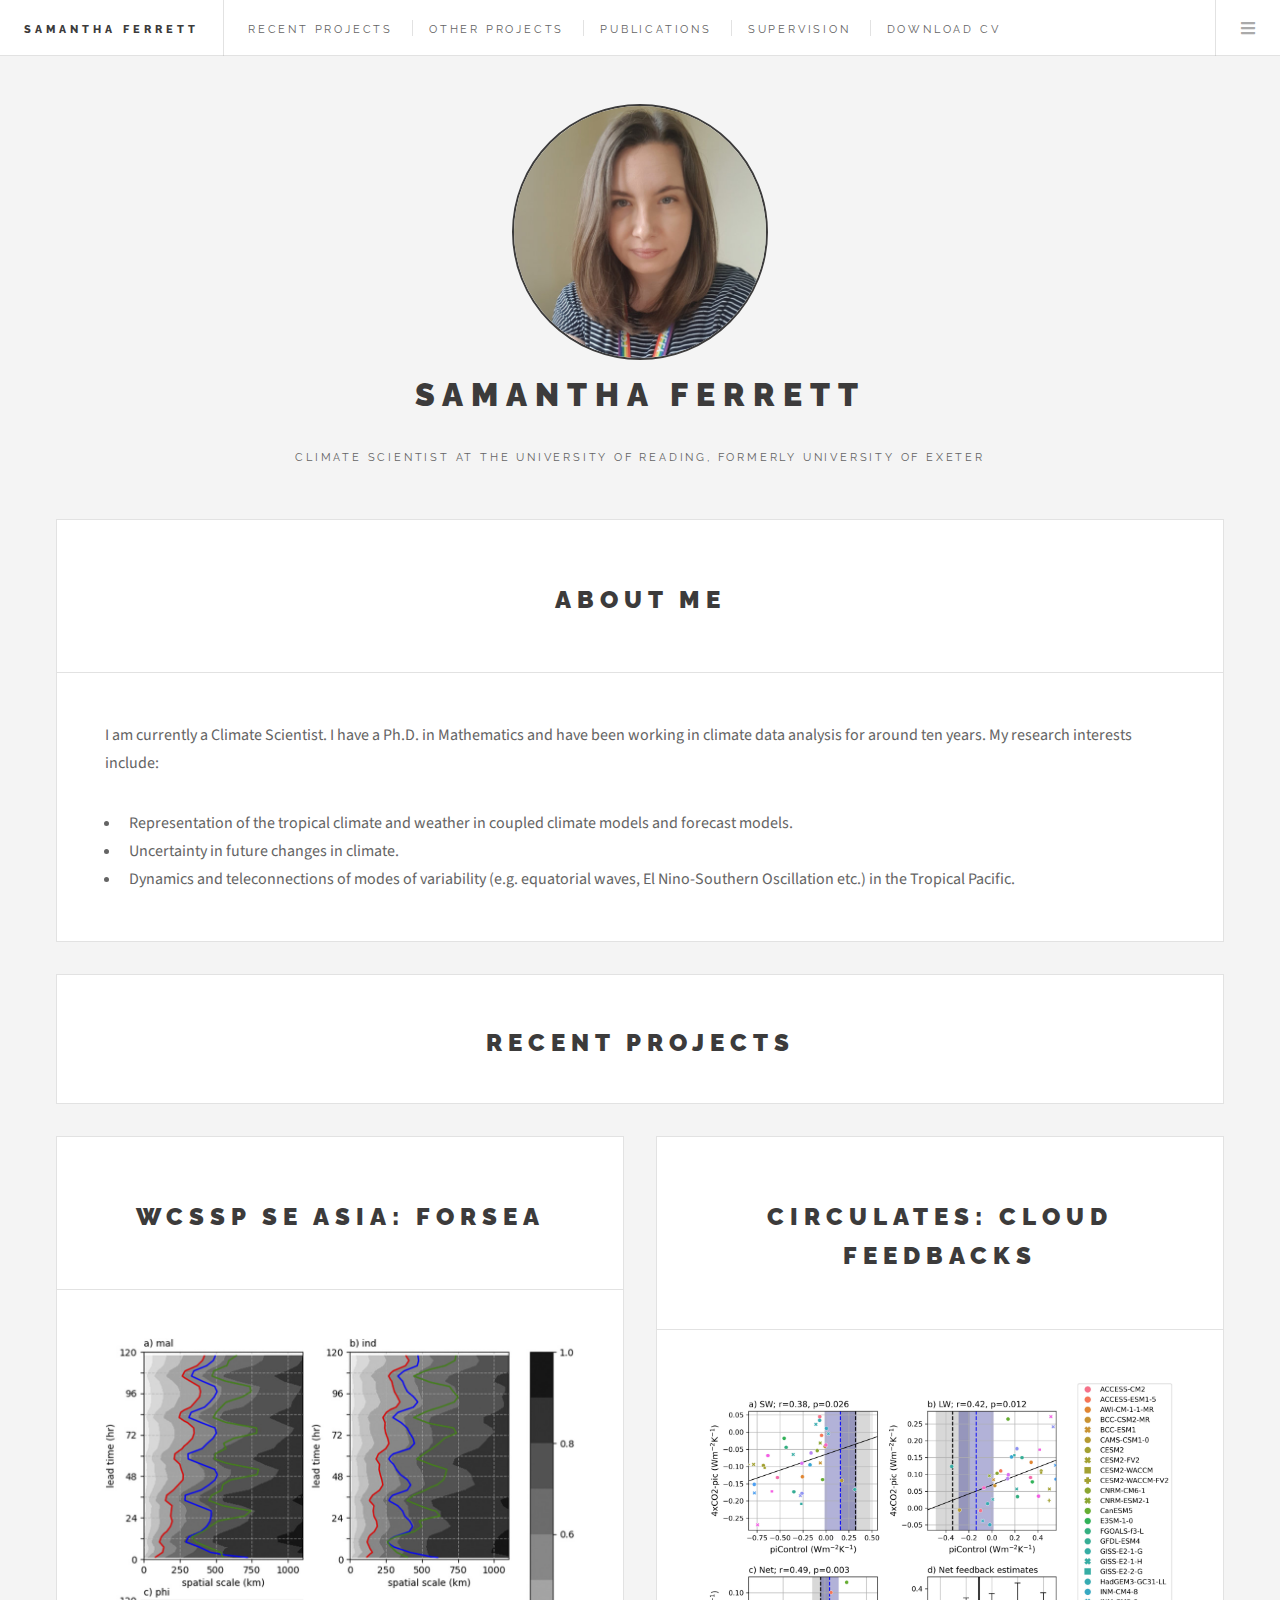
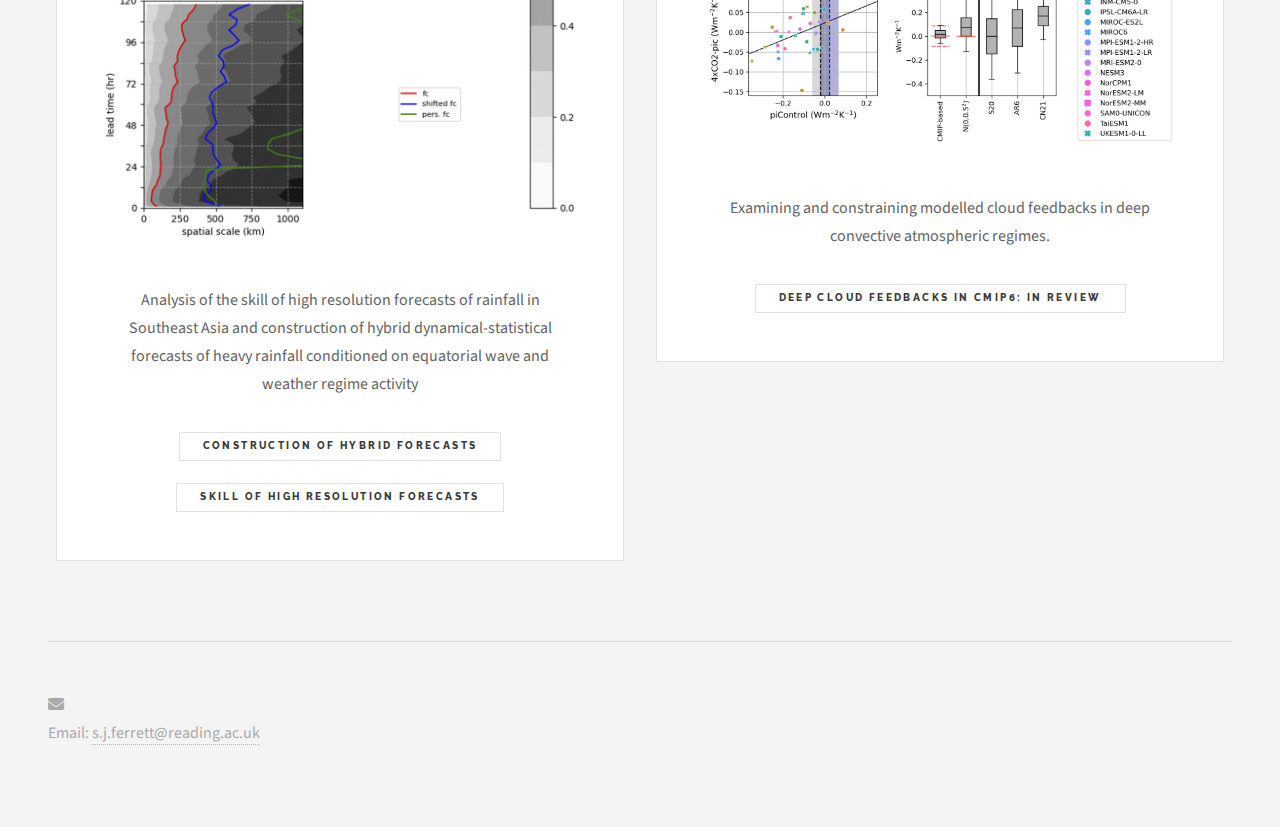
<file: index.html>
<!DOCTYPE HTML>
<!--
	Future Imperfect by HTML5 UP
	html5up.net | @ajlkn
	Free for personal and commercial use under the CCA 3.0 license (html5up.net/license)
-->
<html>
	<head>
		<title>Samantha Ferrett</title>
		<meta charset="utf-8" />
		<meta name="viewport" content="width=device-width, initial-scale=1, user-scalable=no" />
		<link rel="stylesheet" href="assets/css/main.css" />
	</head>
	<body class="is-preload">

		<!-- Wrapper -->
			<div id="wrapper">

				<!-- Header -->
					<header id="header">
						<h1><a href="index.html">Samantha Ferrett</a></h1>
						<nav class="links">
							<ul>
								<li><a href="#one">Recent Projects</a></li>
								<li><a href="projects.html">Other Projects</a></li>
								<li><a href="publications.html">Publications</a></li>
								<li><a href="publications.html#teaching">Supervision</a></li>
								<li><a href="./CV_academic_23.pdf" target="_blank">Download CV</a></li>
								
							</ul>
						</nav>
						<nav class="main">
							<ul>

								<li class="menu">
									<a class="fa-bars" href="#menu">Menu</a>
								</li>
							</ul>
						</nav>
						
					</header>
				<!-- Menu -->
				<section id="menu">

					<!-- Links -->
						<section>
							<ul class="links">
								<li><a href="#one">
									<h3>Recent Projects</h3>
								</a></li>
								<li>
									<a href="projects.html"><h3>Other Projects</h3></a>
									<a href="projects.html#waves"><p>Equatorial waves in Southeast Asia</p></a>
									<a href="projects.html#ENSO"><p>ENSO teleconnections and feedbacks</p></a>
								</li>
								<li>
									<a href="publications.html"><h3>Publications</h3></a>
								</li>
								<li>
									<a href="publications.html#teaching"><h3>Supervision</h3></a>
								</li>
								<li><a href="./CV_academic_23.pdf" target="_blank"><h3>Download CV</h3></a></li>

							</ul>
						</section>

				</section>

			<!-- Main -->
				<div id="main">
						<div class="row">
							<div class="col-12">
								<article class="post">
									<header class="align-center">
										<div class="title">
											<h2>ABOUT ME</h2>
										</div>
									</header>
										<div>
											<p>
												I am currently a Climate Scientist. I have a Ph.D. in Mathematics 
												and have been working in climate data analysis for around ten years.
												My research interests include:
												<ul>
													<li>Representation of the tropical climate and weather in coupled climate models and forecast models.</li>
													<li>Uncertainty in future changes in climate.</li>
													<li>Dynamics and teleconnections of modes of variability (e.g. equatorial waves, El Nino-Southern Oscillation etc.) in the Tropical Pacific.</li>
												</ul>
											</p>
										</div>
									</header>
								</article>
							</div>

						</div>
						<div class="row" id="one">
							<div class="col-12">
								<article class="post">
									<div class="title align-center" >
										<h2>RECENT PROJECTS</h2>
									</div>
								</article>
							</div>
							<div class="col-6">
								<article class="post align-center">
									<header>
										<div class="title">
											<h2>WCSSP SE Asia: FORSEA</h2>
										</div>
									</header>
									
									<a href="https://journals.ametsoc.org/view/journals/wefo/36/4/WAF-D-20-0216.1.xml" class="image featured" target="_blank">
										<img src="images/hires_skill.jpg" alt="" />
									</a>

									<p>Analysis of the skill of high resolution forecasts of rainfall in Southeast Asia and construction of hybrid dynamical-statistical forecasts of heavy rainfall conditioned on equatorial wave and weather regime activity</p>
									<ul class="actions stacked">
										<li><a href="https://journals.ametsoc.org/view/journals/mwre/aop/MWR-D-22-0300.1/MWR-D-22-0300.1.xml" class="button" target="_blank">Construction of hybrid forecasts</a></li>
										<li><a href="https://journals.ametsoc.org/view/journals/wefo/36/4/WAF-D-20-0216.1.xml" class="button" target="_blank">Skill of high resolution forecasts</a></li>
									</ul>

								</article>
							</div>
							<div class="col-6">
								<article class="post align-center">
									<header>
										<div class="title">
											<h2>CIRCULATES: Cloud Feedbacks</h2>
										</div>
										
									</header>
									<a href="" class="image featured"><img src="images/Fig3.jpg" alt="" /></a>
						
									<p>Examining and constraining modelled cloud feedbacks in deep convective atmospheric regimes.</p>
									<ul class="actions stacked">
										<li><a href="" class="button">Deep cloud feedbacks in CMIP6: In Review</a></li>
									</ul>
			
								</article>
							</div>

						</div>


					</div>

				<!-- Sidebar -->
					<section id="sidebar">

						<!-- Intro -->
							<section id="intro">
								<!-- <a href="#" class="logo"><img src="images/samantha-_ferrett-1-219x300.jpg" alt="" /></a> -->
								<div class="profile">
									<img src = "images/Samantha-Ferrett.jpg" alt="">
								</div>
								<header>
									<h2>Samantha Ferrett</h2>
									<p>Climate scientist at the University of Reading, formerly University of Exeter</p>

								</header>
							</section>

						<!-- Footer -->
						<section id="footer">
							<ul class="icons">
								<li><a href="mailto:s.j.ferrett@reading.ac.uk" class="icon solid fa-envelope"><span class="label">Email</span></a></li>
								<p>Email: <a href="mailto:s.j.ferrett@reading.ac.uk">s.j.ferrett@reading.ac.uk</a></p>
							</ul>
						</section>
							<!-- <section id="footer">
								<ul class="icons">
									<li><a href="#" class="icon brands fa-twitter"><span class="label">Twitter</span></a></li>
									<li><a href="#" class="icon brands fa-facebook-f"><span class="label">Facebook</span></a></li>
									<li><a href="#" class="icon brands fa-instagram"><span class="label">Instagram</span></a></li>
									<li><a href="#" class="icon solid fa-rss"><span class="label">RSS</span></a></li>
									<li><a href="#" class="icon solid fa-envelope"><span class="label">Email</span></a></li>
								</ul>
							</section> -->

					</section>

			</div>

		<!-- Scripts -->
			<script src="assets/js/jquery.min.js"></script>
			<script src="assets/js/browser.min.js"></script>
			<script src="assets/js/breakpoints.min.js"></script>
			<script src="assets/js/util.js"></script>
			<script src="assets/js/main.js"></script>

	</body>
</html>
</file>
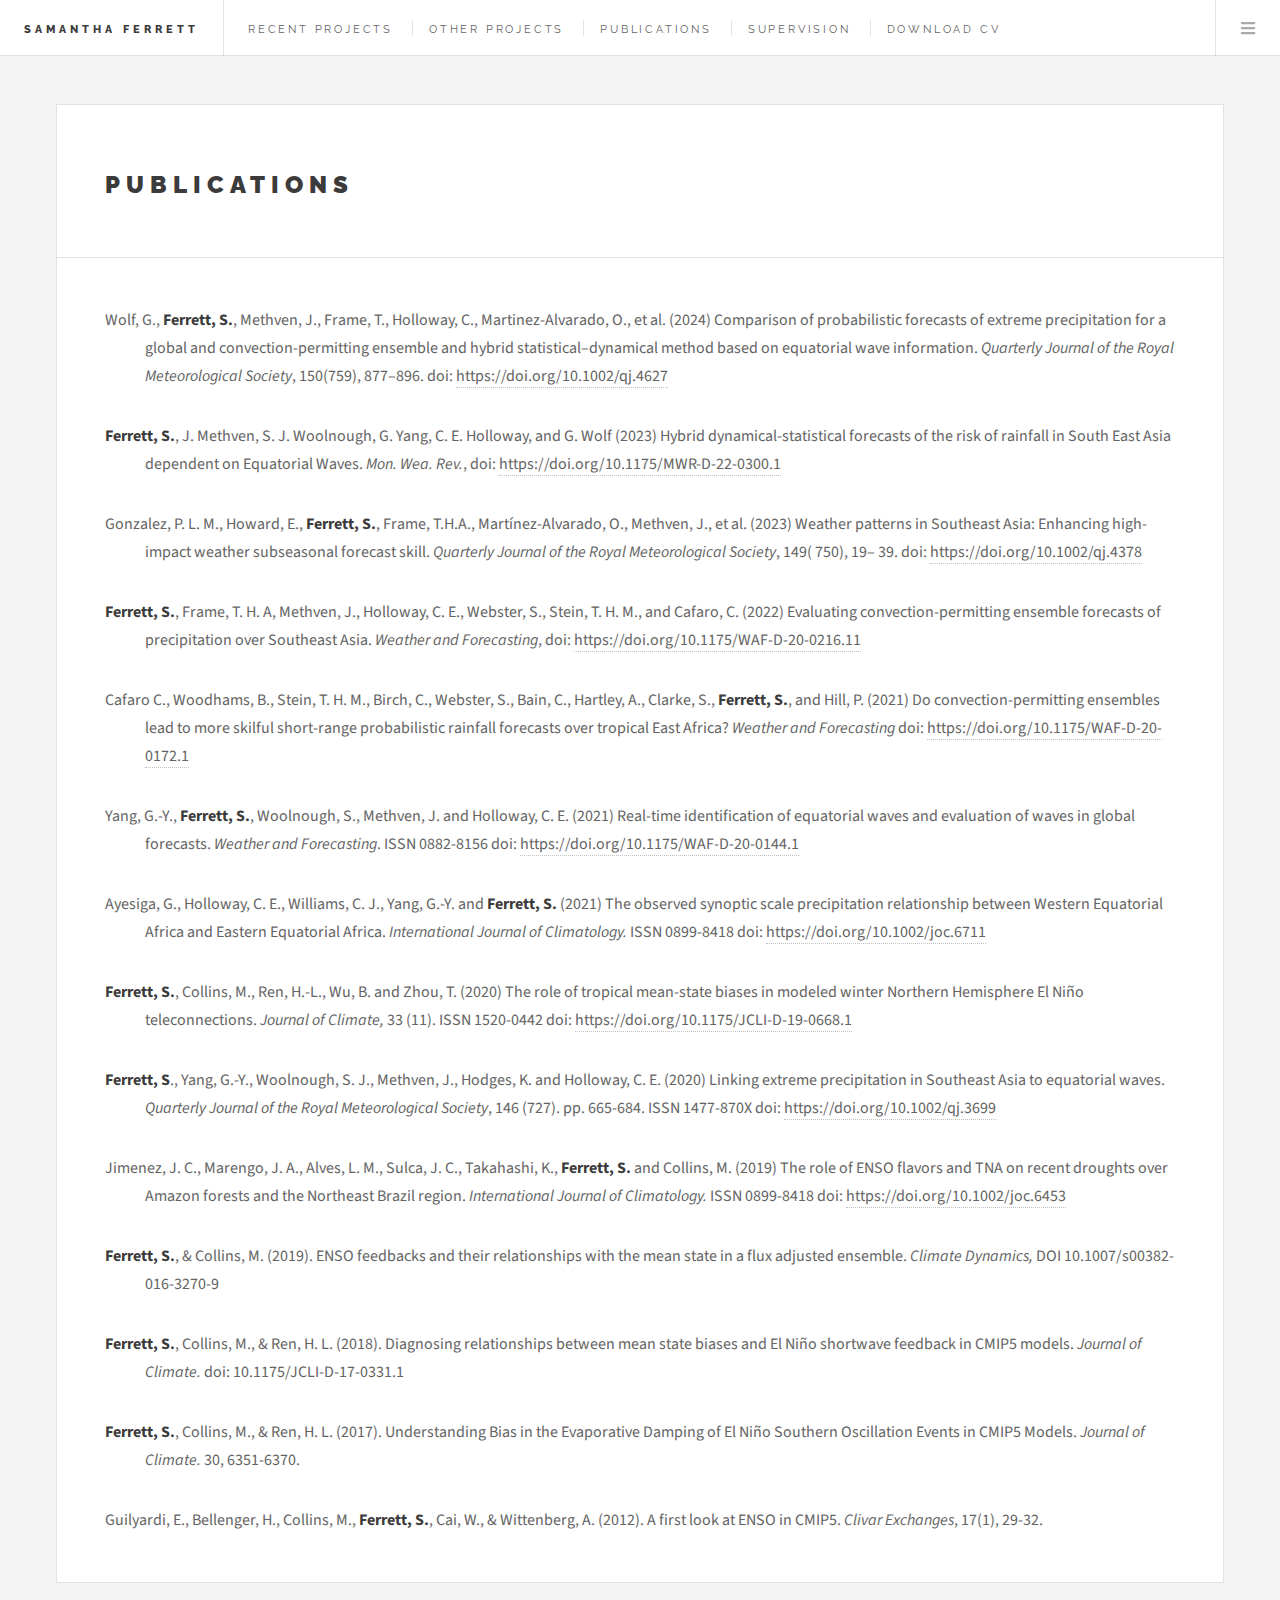
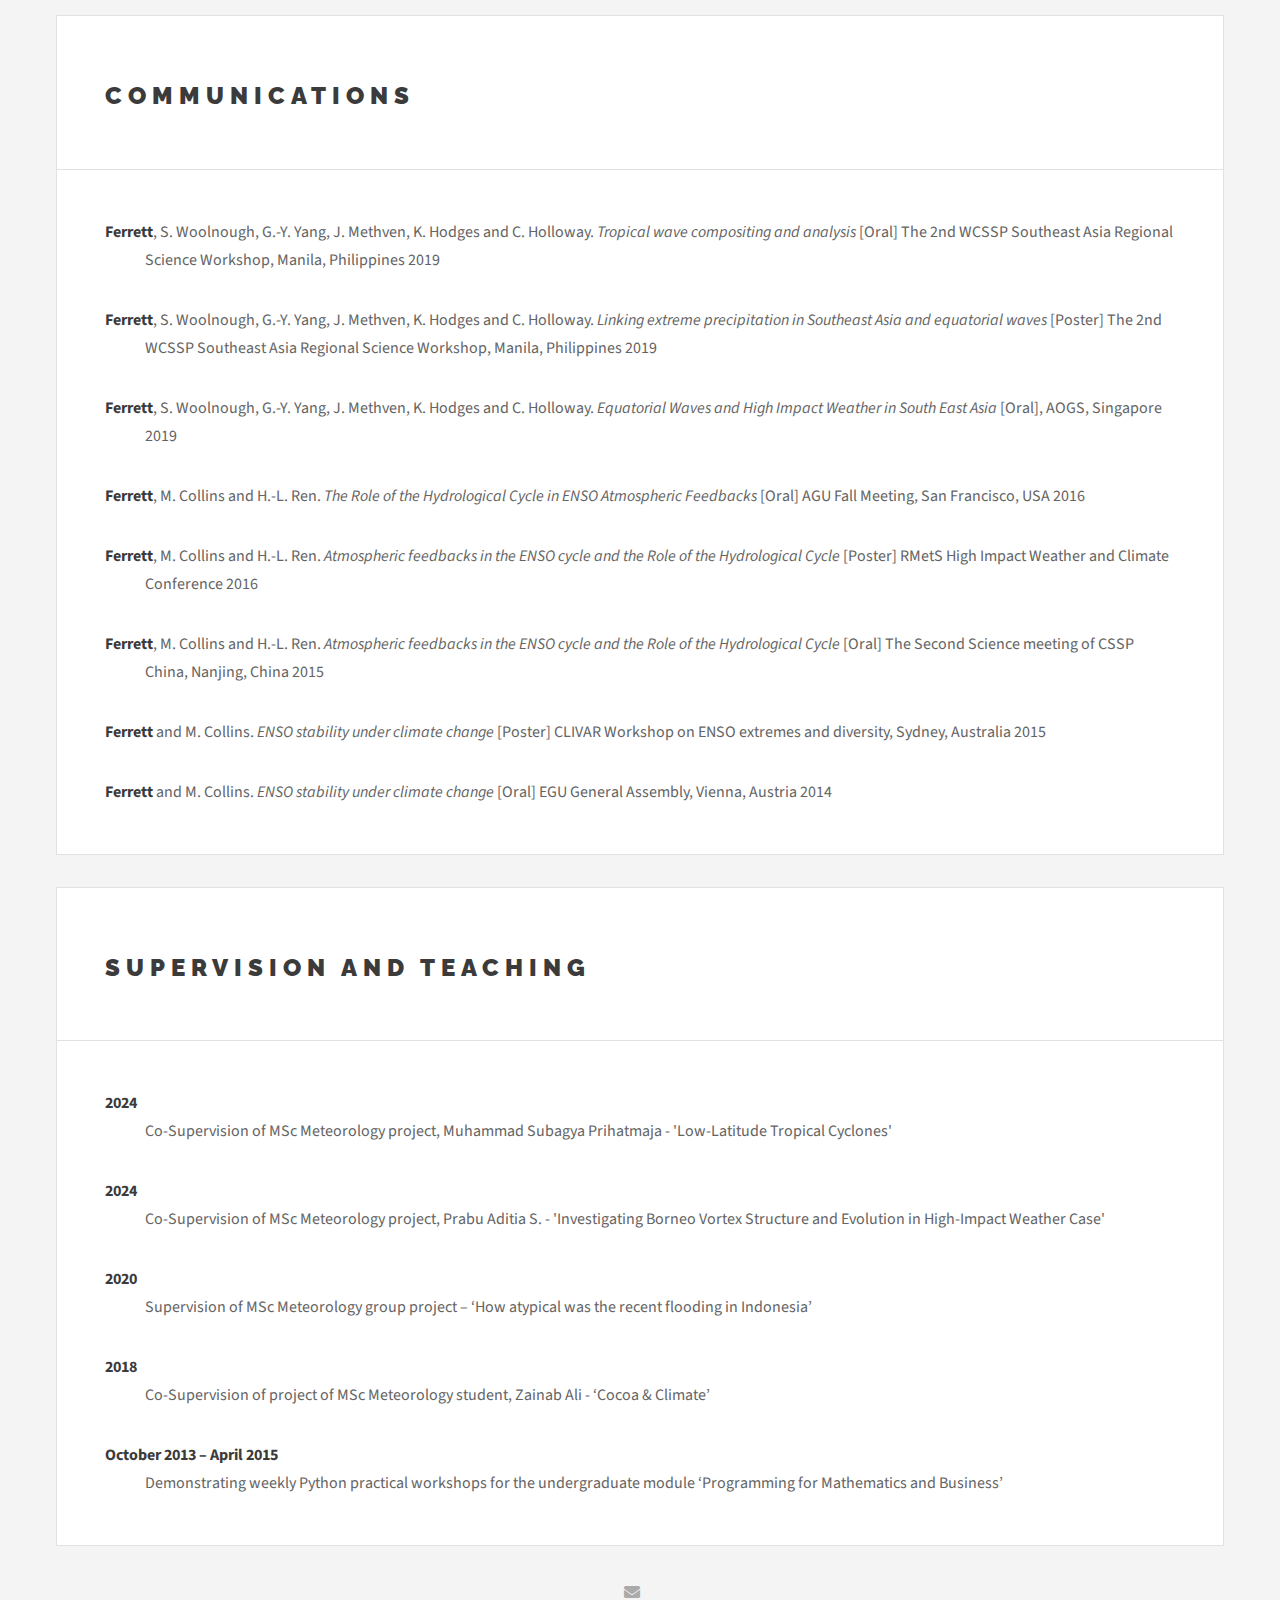
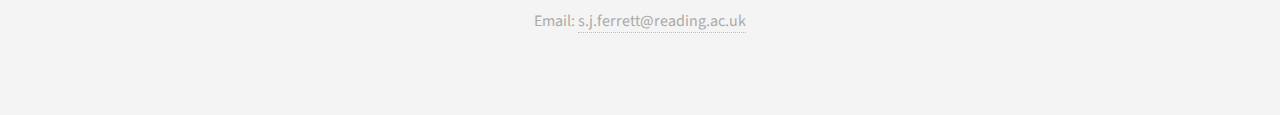
<file: publications.html>
<!DOCTYPE HTML>
<!--
	Future Imperfect by HTML5 UP
	html5up.net | @ajlkn
	Free for personal and commercial use under the CCA 3.0 license (html5up.net/license)
-->
<html>
	<head>
		<title>Samantha Ferrett - Publications</title>
		<meta charset="utf-8" />
		<meta name="viewport" content="width=device-width, initial-scale=1, user-scalable=no" />
		<link rel="stylesheet" href="assets/css/main.css" />
	</head>
	<body class="single is-preload">

		<!-- Wrapper -->
			<div id="wrapper">

				<!-- Header -->
				<header id="header">
					<h1><a href="index.html">Samantha Ferrett</a></h1>
					<nav class="links">
						<ul>
							<li><a href="index.html#one">Recent Projects</a></li>
							<li><a href="projects.html">Other Projects</a></li>
							<li><a href="publications.html">Publications</a></li>
							<li><a href="publications.html#teaching">Supervision</a></li>
                            <li><a href="./CV_academic_23.pdf" target="_blank">Download CV</a></li>

						</ul>
					</nav>
					<nav class="main">
						<ul>
							<li class="menu">
								<a class="fa-bars" href="#menu">Menu</a>
							</li>
						</ul>
					</nav>
					
				</header>
				<!-- Menu -->
				<section id="menu">

					<!-- Links -->
					<section>
						<ul class="links">
							<li><a href="index.html#one">
								<h3>Recent Projects</h3>
							</a></li>
							<li>
								<a href="projects.html"><h3>Other Projects</h3></a>
								<a href="projects.html#waves"><p>Equatorial waves in Southeast Asia</p></a>
								<a href="projects.html#ENSO"><p>ENSO teleconnections and feedbacks</p></a>
							</li>
							<li>
								<a href="publications.html"><h3>Publications</h3></a>
							</li>
							<li>
								<a href="publications.html#teaching"><h3>Supervision</h3></a>
							</li>
                            <li><a href="./CV_academic_23.pdf" target="_blank"><h3>Download CV</h3></a></li>

						</ul>
					</section>

				</section>

                <div id="main">
                    <article class="post">
                        <header>
                            <div class="title">
                                <h2>Publications</h2>
                            </div>
                        </header>
                        
                        <p class="ref">
                            Wolf, G., <strong>Ferrett, S.</strong>, Methven, J., Frame, T., Holloway, C., Martinez-Alvarado, O., et al. (2024) Comparison of probabilistic forecasts of extreme precipitation for a global and convection-permitting ensemble and hybrid statistical–dynamical method based on equatorial wave information. <em>Quarterly Journal of the Royal Meteorological Society</em>, 150(759), 877–896. doi: <a href="https://doi.org/10.1002/qj.4627">https://doi.org/10.1002/qj.4627</a>
                        </p>
                        <p class="ref">
                            <strong>Ferrett, S.</strong>, J. Methven, S. J. Woolnough, G. Yang, C. E. Holloway, and G. Wolf (2023) Hybrid dynamical-statistical forecasts of the risk of rainfall in South East Asia dependent on Equatorial Waves. <em>Mon. Wea. Rev.</em>, doi: <a href="https://doi.org/10.1175/MWR-D-22-0300.1">https://doi.org/10.1175/MWR-D-22-0300.1</a> 
                        </p>

                        <p class="ref">
                            Gonzalez, P. L. M., Howard, E., <strong>Ferrett, S.</strong>, Frame, T.H.A., Martínez-Alvarado, O., Methven, J., et al. (2023) Weather patterns in Southeast Asia: Enhancing high-impact weather subseasonal forecast skill. <em>Quarterly Journal of the Royal Meteorological Society</em>, 149( 750), 19– 39. doi: <a href="https://doi.org/10.1002/qj.4378">https://doi.org/10.1002/qj.4378</a>
                        </p>

                        <p class="ref"><strong>Ferrett, S.</strong>, Frame, T. H. A, Methven, J., Holloway, C. E., Webster, S., Stein, T. H. M., and Cafaro, C. (2022) Evaluating convection-permitting ensemble forecasts of precipitation over Southeast Asia. <em>Weather and Forecasting</em>, doi: <a href="https://doi.org/10.1175/WAF-D-20-0216.11">https://doi.org/10.1175/WAF-D-20-0216.11</a></p>

                        <p class="ref">Cafaro C., Woodhams, B., Stein, T. H. M., Birch, C., Webster, S., Bain, C., Hartley, A., Clarke, S., <strong>Ferrett, S.</strong>, and Hill, P. (2021) Do convection-permitting ensembles lead to more skilful short-range probabilistic rainfall forecasts over tropical East Africa? <em>Weather and Forecasting</em> doi: <a href="https://doi.org/10.1175/WAF-D-20-0172.1">https://doi.org/10.1175/WAF-D-20-0172.1</a> </p>

                        <p class="ref">Yang, G.-Y., <strong>Ferrett, S.</strong>, Woolnough, S., Methven, J. and Holloway, C. E. (2021) Real-time identification of equatorial waves and evaluation of waves in global forecasts. <em>Weather and Forecasting</em>. ISSN 0882-8156 doi: <a href="https://doi.org/10.1175/WAF-D-20-0144.1">https://doi.org/10.1175/WAF-D-20-0144.1</a> </p>

                        <p class="ref">Ayesiga, G., Holloway, C. E., Williams, C. J., Yang, G.-Y. and <strong>Ferrett, S.</strong> (2021) The observed synoptic scale precipitation relationship between Western Equatorial Africa and Eastern Equatorial Africa. <em>International Journal of Climatology.</em> ISSN 0899-8418 doi: <a href="https://doi.org/10.1002/joc.6711">https://doi.org/10.1002/joc.6711</a> </p>

                        <p class="ref"><strong>Ferrett, S.</strong>, Collins, M., Ren, H.-L., Wu, B. and Zhou, T. (2020) The role of tropical mean-state biases in modeled winter Northern Hemisphere El Niño teleconnections. <em>Journal of Climate,</em> 33 (11). ISSN 1520-0442 doi: <a href="https://doi.org/10.1175/JCLI-D-19-0668.1">https://doi.org/10.1175/JCLI-D-19-0668.1</a></p>

                        <p class="ref"><strong>Ferrett, S</strong>., Yang, G.-Y., Woolnough, S. J., Methven, J., Hodges, K. and Holloway, C. E. (2020) Linking extreme precipitation in Southeast Asia to equatorial waves. <em>Quarterly Journal of the Royal</em> <em>Meteorological Society</em>, 146 (727). pp. 665-684. ISSN 1477-870X doi: <a href="https://doi.org/10.1002/qj.3699">https://doi.org/10.1002/qj.3699</a></p>

                        <p class="ref">Jimenez, J. C., Marengo, J. A., Alves, L. M., Sulca, J. C., Takahashi, K., <strong>Ferrett, S.</strong> and Collins, M. (2019) The role of ENSO flavors and TNA on recent droughts over Amazon forests and the Northeast Brazil region. <em>International Journal of Climatology.</em> ISSN 0899-8418 doi: <a href="https://doi.org/10.1002/joc.6453">https://doi.org/10.1002/joc.6453</a></p>

                        <p class="ref"><strong>Ferrett, S.</strong>, &amp; Collins, M. (2019). ENSO feedbacks and their relationships with the mean state in a flux adjusted ensemble. <em>Climate Dynamics,</em> DOI 10.1007/s00382-016-3270-9</p>

                        <p class="ref"><strong>Ferrett, S.</strong>, Collins, M., &amp; Ren, H. L. (2018). Diagnosing relationships between mean state biases and El Niño shortwave feedback in CMIP5 models.<em> Journal of Climate.</em> doi: 10.1175/JCLI-D-17-0331.1</p>

                        <p class="ref"><strong>Ferrett, S.</strong>, Collins, M., &amp; Ren, H. L. (2017). Understanding Bias in the Evaporative Damping of El Niño Southern Oscillation Events in CMIP5 Models. <em>Journal of Climate.</em> 30, 6351-6370.</p>

                        <p class="ref">Guilyardi, E., Bellenger, H., Collins, M., <strong>Ferrett, S.</strong>, Cai, W., &amp; Wittenberg, A. (2012). A first look at ENSO in CMIP5. <em>Clivar Exchanges</em>, 17(1), 29-32.</p>
                    </article>

                    <article class="post">
                        <header>
                            <div class="title">
                                <h2>COMMUNICATIONS</h2>
                            </div>
                        </header>

                        <p class="ref"><strong> Ferrett</strong>, S. Woolnough, G.-Y. Yang, J. Methven, K. Hodges and C. Holloway. <em>Tropical wave compositing and analysis</em> [Oral] The 2nd WCSSP Southeast Asia Regional Science Workshop, Manila, Philippines 2019</p>
                        <p class="ref"><strong> Ferrett</strong>, S. Woolnough, G.-Y. Yang, J. Methven, K. Hodges and C. Holloway. <em>Linking extreme precipitation in Southeast Asia and equatorial waves </em>[Poster] The 2nd WCSSP Southeast Asia Regional Science Workshop, Manila, Philippines 2019</p>
                        <p class="ref"><strong> Ferrett</strong>, S. Woolnough, G.-Y. Yang, J. Methven, K. Hodges and C. Holloway. <em>Equatorial Waves and High Impact Weather in South East Asia</em> [Oral], AOGS, Singapore 2019</p>
                        <p class="ref"><strong> Ferrett</strong>, M. Collins and H.-L. Ren. <em>The Role of the Hydrological Cycle in ENSO Atmospheric Feedbacks</em> [Oral] AGU Fall Meeting, San Francisco, USA 2016</p>
                        <p class="ref"><strong> Ferrett</strong>, M. Collins and H.-L. Ren. <em>Atmospheric feedbacks in the ENSO cycle and the Role of the Hydrological Cycle</em> [Poster] RMetS High Impact Weather and Climate Conference 2016</p>
                        <p class="ref"><strong> Ferrett</strong>, M. Collins and H.-L. Ren. <em>Atmospheric feedbacks in the ENSO cycle and the Role of the Hydrological Cycle </em>[Oral] The Second Science meeting of CSSP China, Nanjing, China 2015</p>
                        <p class="ref"><strong> Ferrett</strong> and M. Collins. <em>ENSO stability under climate change</em> [Poster] CLIVAR Workshop on ENSO extremes and diversity, Sydney, Australia 2015</p>
                        <p class="ref"><strong> Ferrett</strong> and M. Collins. <em>ENSO stability under climate change</em> [Oral] EGU General Assembly, Vienna, Austria 2014</p>
                    </article>

                    <article class="post" id="teaching">
                        <header>
                            <div class="title">
                                <h2>SUPERVISION AND TEACHING</h2>
                            </div>
                        </header>
                        <p class="ref"><strong>2024</strong><br>Co-Supervision of MSc Meteorology project, Muhammad Subagya Prihatmaja - 'Low-Latitude Tropical Cyclones'</p>
                        <p class="ref"><strong>2024</strong><br>Co-Supervision of MSc Meteorology project, Prabu Aditia S. - 'Investigating Borneo Vortex Structure and Evolution in High-Impact Weather Case'</p>
                        <p class="ref"> <strong> 2020</strong><br>Supervision of MSc Meteorology group project – ‘How atypical was the recent flooding in Indonesia’ </p>
                        <p class="ref"> <strong>2018</strong> <br>Co-Supervision of project of MSc Meteorology student, Zainab Ali - ‘Cocoa &amp; Climate’ </p>
                        <p class="ref"> <strong>October 2013 – April 2015</strong><br> Demonstrating weekly Python practical workshops for the undergraduate module ‘Programming for Mathematics and Business’ </p>
                    </article>
                </div>

                <section id="footer">
                    <ul class="icons">
                        <li><a href="mailto:s.j.ferrett@reading.ac.uk" class="icon solid fa-envelope"><span class="label">Email</span></a></li>
                        <p>Email: <a href="mailto:s.j.ferrett@reading.ac.uk">s.j.ferrett@reading.ac.uk</a></p>
                    </ul>
                </section>
            </div>

            <!-- Scripts -->
			<script src="assets/js/jquery.min.js"></script>
			<script src="assets/js/browser.min.js"></script>
			<script src="assets/js/breakpoints.min.js"></script>
			<script src="assets/js/util.js"></script>
			<script src="assets/js/main.js"></script>
    </body>
</html>
</file>
<file: assets/css/main.css>
@import url(fontawesome-all.min.css);
@import url("https://fonts.googleapis.com/css?family=Source+Sans+Pro:400,700|Raleway:400,800,900");

/*
	Future Imperfect by HTML5 UP
	html5up.net | @ajlkn
	Free for personal and commercial use under the CCA 3.0 license (html5up.net/license)
*/

html, body, div, span, applet, object,
iframe, h1, h2, h3, h4, h5, h6, p, blockquote,
pre, a, abbr, acronym, address, big, cite,
code, del, dfn, em, img, ins, kbd, q, s, samp,
small, strike, strong, sub, sup, tt, var, b,
u, i, center, dl, dt, dd, ol, ul, li, fieldset,
form, label, legend, table, caption, tbody,
tfoot, thead, tr, th, td, article, aside,
canvas, details, embed, figure, figcaption,
footer, header, hgroup, menu, nav, output, ruby,
section, summary, time, mark, audio, video {
	margin: 0;
	padding: 0;
	border: 0;
	font-size: 100%;
	font: inherit;
	vertical-align: baseline;}

article, aside, details, figcaption, figure,
footer, header, hgroup, menu, nav, section {
	display: block;}

body {
	line-height: 1;
}

ol, ul {
	list-style: none;
}

blockquote, q {
	quotes: none;
}

	blockquote:before, blockquote:after, q:before, q:after {
		content: '';
		content: none;
	}

table {
	border-collapse: collapse;
	border-spacing: 0;
}

body {
	-webkit-text-size-adjust: none;
}

mark {
	background-color: transparent;
	color: inherit;
}

input::-moz-focus-inner {
	border: 0;
	padding: 0;
}

input, select, textarea {
	-moz-appearance: none;
	-webkit-appearance: none;
	-ms-appearance: none;
	appearance: none;
}

/* Basic */

	@-ms-viewport {
		width: device-width;
	}

	body {
		-ms-overflow-style: scrollbar;
	}

	@media screen and (max-width: 480px) {

		html, body {
			min-width: 320px;
		}

	}

	html {
		box-sizing: border-box;
	}

	*, *:before, *:after {
		box-sizing: inherit;
	}

	body {
		background: #f4f4f4;
	}

		body.is-preload *, body.is-preload *:before, body.is-preload *:after {
			-moz-animation: none !important;
			-webkit-animation: none !important;
			-ms-animation: none !important;
			animation: none !important;
			-moz-transition: none !important;
			-webkit-transition: none !important;
			-ms-transition: none !important;
			transition: none !important;
		}

/* Type */

	body, input, select, textarea {
		color: #646464;
		font-family: "Source Sans Pro", Helvetica, sans-serif;
		font-size: 14pt;
		font-weight: 400;
		line-height: 1.75;
	}

		@media screen and (max-width: 1680px) {

			body, input, select, textarea {
				font-size: 12pt;
			}

		}

		@media screen and (max-width: 1280px) {

			body, input, select, textarea {
				font-size: 12pt;
			}

		}

		@media screen and (max-width: 980px) {

			body, input, select, textarea {
				font-size: 12pt;
			}

		}

		@media screen and (max-width: 736px) {

			body, input, select, textarea {
				font-size: 12pt;
			}

		}

		@media screen and (max-width: 480px) {

			body, input, select, textarea {
				font-size: 12pt;
			}

		}

	a {
		-moz-transition: color 0.2s ease, border-bottom-color 0.2s ease;
		-webkit-transition: color 0.2s ease, border-bottom-color 0.2s ease;
		-ms-transition: color 0.2s ease, border-bottom-color 0.2s ease;
		transition: color 0.2s ease, border-bottom-color 0.2s ease;
		border-bottom: dotted 1px rgba(160, 160, 160, 0.65);
		color: inherit;
		text-decoration: none;
	}

		a:before {
			-moz-transition: color 0.2s ease;
			-webkit-transition: color 0.2s ease;
			-ms-transition: color 0.2s ease;
			transition: color 0.2s ease;
		}

		a:hover {
			border-bottom-color: transparent;
			color: #2ebaae !important;
		}

			a:hover:before {
				color: #2ebaae !important;
			}

	strong, b {
		color: #3c3b3b;
		font-weight: 700;
	}

	em, i {
		font-style: italic;
	}

	p {
		margin: 0 0 2em 0;
	}

	h1, h2, h3, h4, h5, h6 {
		color: #3c3b3b;
		font-family: "Raleway", Helvetica, sans-serif;
		font-weight: 800;
		letter-spacing: 0.25em;
		line-height: 1.65;
		margin: 0 0 1em 0;
		text-transform: uppercase;
	}

		h1 a, h2 a, h3 a, h4 a, h5 a, h6 a {
			color: inherit;
			border-bottom: 0;
		}

	h2 {
		font-size: 1.1em;
	}

	h3 {
		font-size: 0.9em;
	}

	h4 {
		font-size: 0.7em;
	}

	h5 {
		font-size: 0.7em;
	}

	h6 {
		font-size: 0.7em;
	}

	sub {
		font-size: 0.8em;
		position: relative;
		top: 0.5em;
	}

	sup {
		font-size: 0.8em;
		position: relative;
		top: -0.5em;
	}

	blockquote {
		border-left: solid 4px rgba(160, 160, 160, 0.3);
		font-style: italic;
		margin: 0 0 2em 0;
		padding: 0.5em 0 0.5em 2em;
	}

	code {
		background: rgba(160, 160, 160, 0.075);
		border: solid 1px rgba(160, 160, 160, 0.3);
		font-family: "Courier New", monospace;
		font-size: 0.9em;
		margin: 0 0.25em;
		padding: 0.25em 0.65em;
	}

	pre {
		-webkit-overflow-scrolling: touch;
		font-family: "Courier New", monospace;
		font-size: 0.9em;
		margin: 0 0 2em 0;
	}

		pre code {
			display: block;
			line-height: 1.75em;
			padding: 1em 1.5em;
			overflow-x: auto;
		}

	hr {
		border: 0;
		border-bottom: solid 1px rgba(160, 160, 160, 0.3);
		margin: 2em 0;
	}

		hr.major {
			margin: 3em 0;
		}

	.align-left {
		text-align: left;
	}

	.align-center {
		text-align: center;
	}

	.align-right {
		text-align: right;
	}

/* Row */

	.row {
		display: flex;
		flex-wrap: wrap;
		box-sizing: border-box;
		align-items: stretch;
	}

		.row > * {
			box-sizing: border-box;
		}

		.row.gtr-uniform > * > :last-child {
			margin-bottom: 0;
		}

		.row.aln-left {
			justify-content: flex-start;
		}

		.row.aln-center {
			justify-content: center;
		}

		.row.aln-right {
			justify-content: flex-end;
		}

		.row.aln-top {
			align-items: flex-start;
		}

		.row.aln-middle {
			align-items: center;
		}

		.row.aln-bottom {
			align-items: flex-end;
		}

		.row > .imp {
			order: -1;
		}

		.row > .col-1 {
			width: 8.33333%;
		}

		.row > .off-1 {
			margin-left: 8.33333%;
		}

		.row > .col-2 {
			width: 16.66667%;
		}

		.row > .off-2 {
			margin-left: 16.66667%;
		}

		.row > .col-3 {
			width: 25%;
		}

		.row > .off-3 {
			margin-left: 25%;
		}

		.row > .col-4 {
			width: 33.33333%;
		}

		.row > .off-4 {
			margin-left: 33.33333%;
		}

		.row > .col-5 {
			width: 41.66667%;
		}

		.row > .off-5 {
			margin-left: 41.66667%;
		}

		.row > .col-6 {
			width: 50%;
		}

		.row > .off-6 {
			margin-left: 50%;
		}

		.row > .col-7 {
			width: 58.33333%;
		}

		.row > .off-7 {
			margin-left: 58.33333%;
		}

		.row > .col-8 {
			width: 66.66667%;
		}

		.row > .off-8 {
			margin-left: 66.66667%;
		}

		.row > .col-9 {
			width: 75%;
		}

		.row > .off-9 {
			margin-left: 75%;
		}

		.row > .col-10 {
			width: 83.33333%;
		}

		.row > .off-10 {
			margin-left: 83.33333%;
		}

		.row > .col-11 {
			width: 91.66667%;
		}

		.row > .off-11 {
			margin-left: 91.66667%;
		}

		.row > .col-12 {
			width: 100%;
		}

		.row > .off-12 {
			margin-left: 100%;
		}

		.row.gtr-0 {
			margin-top: 0;
			margin-left: 0em;
		}

			.row.gtr-0 > * {
				padding: 0 0 0 0em;
			}

			.row.gtr-0.gtr-uniform {
				margin-top: 0em;
			}

				.row.gtr-0.gtr-uniform > * {
					padding-top: 0em;
				}

		.row.gtr-25 {
			margin-top: 0;
			margin-left: -0.25em;
		}

			.row.gtr-25 > * {
				padding: 0 0 0 0.25em;
			}

			.row.gtr-25.gtr-uniform {
				margin-top: -0.25em;
			}

				.row.gtr-25.gtr-uniform > * {
					padding-top: 0.25em;
				}

		.row.gtr-50 {
			margin-top: 0;
			margin-left: -0.5em;
		}

			.row.gtr-50 > * {
				padding: 0 0 0 0.5em;
			}

			.row.gtr-50.gtr-uniform {
				margin-top: -0.5em;
			}

				.row.gtr-50.gtr-uniform > * {
					padding-top: 0.5em;
				}

		.row {
			margin-top: 0;
			margin-left: -1em;
		}

			.row > * {
				padding: 0 0 0 1em;
			}

			.row.gtr-uniform {
				margin-top: -1em;
			}

				.row.gtr-uniform > * {
					padding-top: 1em;
				}

		.row.gtr-150 {
			margin-top: 0;
			margin-left: -1.5em;
		}

			.row.gtr-150 > * {
				padding: 0 0 0 1.5em;
			}

			.row.gtr-150.gtr-uniform {
				margin-top: -1.5em;
			}

				.row.gtr-150.gtr-uniform > * {
					padding-top: 1.5em;
				}

		.row.gtr-200 {
			margin-top: 0;
			margin-left: -2em;
		}

			.row.gtr-200 > * {
				padding: 0 0 0 2em;
			}

			.row.gtr-200.gtr-uniform {
				margin-top: -2em;
			}

				.row.gtr-200.gtr-uniform > * {
					padding-top: 2em;
				}

		@media screen and (max-width: 1680px) {

			.row {
				display: flex;
				flex-wrap: wrap;
				box-sizing: border-box;
				align-items: stretch;
			}

				.row > * {
					box-sizing: border-box;
				}

				.row.gtr-uniform > * > :last-child {
					margin-bottom: 0;
				}

				.row.aln-left {
					justify-content: flex-start;
				}

				.row.aln-center {
					justify-content: center;
				}

				.row.aln-right {
					justify-content: flex-end;
				}

				.row.aln-top {
					align-items: flex-start;
				}

				.row.aln-middle {
					align-items: center;
				}

				.row.aln-bottom {
					align-items: flex-end;
				}

				.row > .imp-xlarge {
					order: -1;
				}

				.row > .col-1-xlarge {
					width: 8.33333%;
				}

				.row > .off-1-xlarge {
					margin-left: 8.33333%;
				}

				.row > .col-2-xlarge {
					width: 16.66667%;
				}

				.row > .off-2-xlarge {
					margin-left: 16.66667%;
				}

				.row > .col-3-xlarge {
					width: 25%;
				}

				.row > .off-3-xlarge {
					margin-left: 25%;
				}

				.row > .col-4-xlarge {
					width: 33.33333%;
				}

				.row > .off-4-xlarge {
					margin-left: 33.33333%;
				}

				.row > .col-5-xlarge {
					width: 41.66667%;
				}

				.row > .off-5-xlarge {
					margin-left: 41.66667%;
				}

				.row > .col-6-xlarge {
					width: 50%;
				}

				.row > .off-6-xlarge {
					margin-left: 50%;
				}

				.row > .col-7-xlarge {
					width: 58.33333%;
				}

				.row > .off-7-xlarge {
					margin-left: 58.33333%;
				}

				.row > .col-8-xlarge {
					width: 66.66667%;
				}

				.row > .off-8-xlarge {
					margin-left: 66.66667%;
				}

				.row > .col-9-xlarge {
					width: 75%;
				}

				.row > .off-9-xlarge {
					margin-left: 75%;
				}

				.row > .col-10-xlarge {
					width: 83.33333%;
				}

				.row > .off-10-xlarge {
					margin-left: 83.33333%;
				}

				.row > .col-11-xlarge {
					width: 91.66667%;
				}

				.row > .off-11-xlarge {
					margin-left: 91.66667%;
				}

				.row > .col-12-xlarge {
					width: 100%;
				}

				.row > .off-12-xlarge {
					margin-left: 100%;
				}

				.row.gtr-0 {
					margin-top: 0;
					margin-left: 0em;
				}

					.row.gtr-0 > * {
						padding: 0 0 0 0em;
					}

					.row.gtr-0.gtr-uniform {
						margin-top: 0em;
					}

						.row.gtr-0.gtr-uniform > * {
							padding-top: 0em;
						}

				.row.gtr-25 {
					margin-top: 0;
					margin-left: -0.25em;
				}

					.row.gtr-25 > * {
						padding: 0 0 0 0.25em;
					}

					.row.gtr-25.gtr-uniform {
						margin-top: -0.25em;
					}

						.row.gtr-25.gtr-uniform > * {
							padding-top: 0.25em;
						}

				.row.gtr-50 {
					margin-top: 0;
					margin-left: -0.5em;
				}

					.row.gtr-50 > * {
						padding: 0 0 0 0.5em;
					}

					.row.gtr-50.gtr-uniform {
						margin-top: -0.5em;
					}

						.row.gtr-50.gtr-uniform > * {
							padding-top: 0.5em;
						}

				.row {
					margin-top: 0;
					margin-left: -1em;
				}

					.row > * {
						padding: 0 0 0 1em;
					}

					.row.gtr-uniform {
						margin-top: -1em;
					}

						.row.gtr-uniform > * {
							padding-top: 1em;
						}

				.row.gtr-150 {
					margin-top: 0;
					margin-left: -1.5em;
				}

					.row.gtr-150 > * {
						padding: 0 0 0 1.5em;
					}

					.row.gtr-150.gtr-uniform {
						margin-top: -1.5em;
					}

						.row.gtr-150.gtr-uniform > * {
							padding-top: 1.5em;
						}

				.row.gtr-200 {
					margin-top: 0;
					margin-left: -2em;
				}

					.row.gtr-200 > * {
						padding: 0 0 0 2em;
					}

					.row.gtr-200.gtr-uniform {
						margin-top: -2em;
					}

						.row.gtr-200.gtr-uniform > * {
							padding-top: 2em;
						}

		}

		@media screen and (max-width: 1280px) {

			.row {
				display: flex;
				flex-wrap: wrap;
				box-sizing: border-box;
				align-items: stretch;
			}

				.row > * {
					box-sizing: border-box;
				}

				.row.gtr-uniform > * > :last-child {
					margin-bottom: 0;
				}

				.row.aln-left {
					justify-content: flex-start;
				}

				.row.aln-center {
					justify-content: center;
				}

				.row.aln-right {
					justify-content: flex-end;
				}

				.row.aln-top {
					align-items: flex-start;
				}

				.row.aln-middle {
					align-items: center;
				}

				.row.aln-bottom {
					align-items: flex-end;
				}

				.row > .imp-large {
					order: -1;
				}

				.row > .col-1-large {
					width: 8.33333%;
				}

				.row > .off-1-large {
					margin-left: 8.33333%;
				}

				.row > .col-2-large {
					width: 16.66667%;
				}

				.row > .off-2-large {
					margin-left: 16.66667%;
				}

				.row > .col-3-large {
					width: 25%;
				}

				.row > .off-3-large {
					margin-left: 25%;
				}

				.row > .col-4-large {
					width: 33.33333%;
				}

				.row > .off-4-large {
					margin-left: 33.33333%;
				}

				.row > .col-5-large {
					width: 41.66667%;
				}

				.row > .off-5-large {
					margin-left: 41.66667%;
				}

				.row > .col-6-large {
					width: 50%;
				}

				.row > .off-6-large {
					margin-left: 50%;
				}

				.row > .col-7-large {
					width: 58.33333%;
				}

				.row > .off-7-large {
					margin-left: 58.33333%;
				}

				.row > .col-8-large {
					width: 66.66667%;
				}

				.row > .off-8-large {
					margin-left: 66.66667%;
				}

				.row > .col-9-large {
					width: 75%;
				}

				.row > .off-9-large {
					margin-left: 75%;
				}

				.row > .col-10-large {
					width: 83.33333%;
				}

				.row > .off-10-large {
					margin-left: 83.33333%;
				}

				.row > .col-11-large {
					width: 91.66667%;
				}

				.row > .off-11-large {
					margin-left: 91.66667%;
				}

				.row > .col-12-large {
					width: 100%;
				}

				.row > .off-12-large {
					margin-left: 100%;
				}

				.row.gtr-0 {
					margin-top: 0;
					margin-left: 0em;
				}

					.row.gtr-0 > * {
						padding: 0 0 0 0em;
					}

					.row.gtr-0.gtr-uniform {
						margin-top: 0em;
					}

						.row.gtr-0.gtr-uniform > * {
							padding-top: 0em;
						}

				.row.gtr-25 {
					margin-top: 0;
					margin-left: -0.25em;
				}

					.row.gtr-25 > * {
						padding: 0 0 0 0.25em;
					}

					.row.gtr-25.gtr-uniform {
						margin-top: -0.25em;
					}

						.row.gtr-25.gtr-uniform > * {
							padding-top: 0.25em;
						}

				.row.gtr-50 {
					margin-top: 0;
					margin-left: -0.5em;
				}

					.row.gtr-50 > * {
						padding: 0 0 0 0.5em;
					}

					.row.gtr-50.gtr-uniform {
						margin-top: -0.5em;
					}

						.row.gtr-50.gtr-uniform > * {
							padding-top: 0.5em;
						}

				.row {
					margin-top: 0;
					margin-left: -1em;
				}

					.row > * {
						padding: 0 0 0 1em;
					}

					.row.gtr-uniform {
						margin-top: -1em;
					}

						.row.gtr-uniform > * {
							padding-top: 1em;
						}

				.row.gtr-150 {
					margin-top: 0;
					margin-left: -1.5em;
				}

					.row.gtr-150 > * {
						padding: 0 0 0 1.5em;
					}

					.row.gtr-150.gtr-uniform {
						margin-top: -1.5em;
					}

						.row.gtr-150.gtr-uniform > * {
							padding-top: 1.5em;
						}

				.row.gtr-200 {
					margin-top: 0;
					margin-left: -2em;
				}

					.row.gtr-200 > * {
						padding: 0 0 0 2em;
					}

					.row.gtr-200.gtr-uniform {
						margin-top: -2em;
					}

						.row.gtr-200.gtr-uniform > * {
							padding-top: 2em;
						}

		}

		@media screen and (max-width: 980px) {

			.row {
				display: flex;
				flex-wrap: wrap;
				box-sizing: border-box;
				align-items: stretch;
			}

				.row > * {
					box-sizing: border-box;
				}

				.row.gtr-uniform > * > :last-child {
					margin-bottom: 0;
				}

				.row.aln-left {
					justify-content: flex-start;
				}

				.row.aln-center {
					justify-content: center;
				}

				.row.aln-right {
					justify-content: flex-end;
				}

				.row.aln-top {
					align-items: flex-start;
				}

				.row.aln-middle {
					align-items: center;
				}

				.row.aln-bottom {
					align-items: flex-end;
				}

				.row > .imp-medium {
					order: -1;
				}

				.row > .col-1-medium {
					width: 8.33333%;
				}

				.row > .off-1-medium {
					margin-left: 8.33333%;
				}

				.row > .col-2-medium {
					width: 16.66667%;
				}

				.row > .off-2-medium {
					margin-left: 16.66667%;
				}

				.row > .col-3-medium {
					width: 25%;
				}

				.row > .off-3-medium {
					margin-left: 25%;
				}

				.row > .col-4-medium {
					width: 33.33333%;
				}

				.row > .off-4-medium {
					margin-left: 33.33333%;
				}

				.row > .col-5-medium {
					width: 41.66667%;
				}

				.row > .off-5-medium {
					margin-left: 41.66667%;
				}

				.row > .col-6-medium {
					width: 50%;
				}

				.row > .off-6-medium {
					margin-left: 50%;
				}

				.row > .col-7-medium {
					width: 58.33333%;
				}

				.row > .off-7-medium {
					margin-left: 58.33333%;
				}

				.row > .col-8-medium {
					width: 66.66667%;
				}

				.row > .off-8-medium {
					margin-left: 66.66667%;
				}

				.row > .col-9-medium {
					width: 75%;
				}

				.row > .off-9-medium {
					margin-left: 75%;
				}

				.row > .col-10-medium {
					width: 83.33333%;
				}

				.row > .off-10-medium {
					margin-left: 83.33333%;
				}

				.row > .col-11-medium {
					width: 91.66667%;
				}

				.row > .off-11-medium {
					margin-left: 91.66667%;
				}

				.row > .col-12-medium {
					width: 100%;
				}

				.row > .off-12-medium {
					margin-left: 100%;
				}

				.row.gtr-0 {
					margin-top: 0;
					margin-left: 0em;
				}

					.row.gtr-0 > * {
						padding: 0 0 0 0em;
					}

					.row.gtr-0.gtr-uniform {
						margin-top: 0em;
					}

						.row.gtr-0.gtr-uniform > * {
							padding-top: 0em;
						}

				.row.gtr-25 {
					margin-top: 0;
					margin-left: -0.25em;
				}

					.row.gtr-25 > * {
						padding: 0 0 0 0.25em;
					}

					.row.gtr-25.gtr-uniform {
						margin-top: -0.25em;
					}

						.row.gtr-25.gtr-uniform > * {
							padding-top: 0.25em;
						}

				.row.gtr-50 {
					margin-top: 0;
					margin-left: -0.5em;
				}

					.row.gtr-50 > * {
						padding: 0 0 0 0.5em;
					}

					.row.gtr-50.gtr-uniform {
						margin-top: -0.5em;
					}

						.row.gtr-50.gtr-uniform > * {
							padding-top: 0.5em;
						}

				.row {
					margin-top: 0;
					margin-left: -1em;
				}

					.row > * {
						padding: 0 0 0 1em;
					}

					.row.gtr-uniform {
						margin-top: -1em;
					}

						.row.gtr-uniform > * {
							padding-top: 1em;
						}

				.row.gtr-150 {
					margin-top: 0;
					margin-left: -1.5em;
				}

					.row.gtr-150 > * {
						padding: 0 0 0 1.5em;
					}

					.row.gtr-150.gtr-uniform {
						margin-top: -1.5em;
					}

						.row.gtr-150.gtr-uniform > * {
							padding-top: 1.5em;
						}

				.row.gtr-200 {
					margin-top: 0;
					margin-left: -2em;
				}

					.row.gtr-200 > * {
						padding: 0 0 0 2em;
					}

					.row.gtr-200.gtr-uniform {
						margin-top: -2em;
					}

						.row.gtr-200.gtr-uniform > * {
							padding-top: 2em;
						}

		}

		@media screen and (max-width: 736px) {

			.row {
				display: flex;
				flex-wrap: wrap;
				box-sizing: border-box;
				align-items: stretch;
			}

				.row > * {
					box-sizing: border-box;
				}

				.row.gtr-uniform > * > :last-child {
					margin-bottom: 0;
				}

				.row.aln-left {
					justify-content: flex-start;
				}

				.row.aln-center {
					justify-content: center;
				}

				.row.aln-right {
					justify-content: flex-end;
				}

				.row.aln-top {
					align-items: flex-start;
				}

				.row.aln-middle {
					align-items: center;
				}

				.row.aln-bottom {
					align-items: flex-end;
				}

				.row > .imp-small {
					order: -1;
				}

				.row > .col-1-small {
					width: 8.33333%;
				}

				.row > .off-1-small {
					margin-left: 8.33333%;
				}

				.row > .col-2-small {
					width: 16.66667%;
				}

				.row > .off-2-small {
					margin-left: 16.66667%;
				}

				.row > .col-3-small {
					width: 25%;
				}

				.row > .off-3-small {
					margin-left: 25%;
				}

				.row > .col-4-small {
					width: 33.33333%;
				}

				.row > .off-4-small {
					margin-left: 33.33333%;
				}

				.row > .col-5-small {
					width: 41.66667%;
				}

				.row > .off-5-small {
					margin-left: 41.66667%;
				}

				.row > .col-6-small {
					width: 50%;
				}

				.row > .off-6-small {
					margin-left: 50%;
				}

				.row > .col-7-small {
					width: 58.33333%;
				}

				.row > .off-7-small {
					margin-left: 58.33333%;
				}

				.row > .col-8-small {
					width: 66.66667%;
				}

				.row > .off-8-small {
					margin-left: 66.66667%;
				}

				.row > .col-9-small {
					width: 75%;
				}

				.row > .off-9-small {
					margin-left: 75%;
				}

				.row > .col-10-small {
					width: 83.33333%;
				}

				.row > .off-10-small {
					margin-left: 83.33333%;
				}

				.row > .col-11-small {
					width: 91.66667%;
				}

				.row > .off-11-small {
					margin-left: 91.66667%;
				}

				.row > .col-12-small {
					width: 100%;
				}

				.row > .off-12-small {
					margin-left: 100%;
				}

				.row.gtr-0 {
					margin-top: 0;
					margin-left: 0em;
				}

					.row.gtr-0 > * {
						padding: 0 0 0 0em;
					}

					.row.gtr-0.gtr-uniform {
						margin-top: 0em;
					}

						.row.gtr-0.gtr-uniform > * {
							padding-top: 0em;
						}

				.row.gtr-25 {
					margin-top: 0;
					margin-left: -0.25em;
				}

					.row.gtr-25 > * {
						padding: 0 0 0 0.25em;
					}

					.row.gtr-25.gtr-uniform {
						margin-top: -0.25em;
					}

						.row.gtr-25.gtr-uniform > * {
							padding-top: 0.25em;
						}

				.row.gtr-50 {
					margin-top: 0;
					margin-left: -0.5em;
				}

					.row.gtr-50 > * {
						padding: 0 0 0 0.5em;
					}

					.row.gtr-50.gtr-uniform {
						margin-top: -0.5em;
					}

						.row.gtr-50.gtr-uniform > * {
							padding-top: 0.5em;
						}

				.row {
					margin-top: 0;
					margin-left: -1em;
				}

					.row > * {
						padding: 0 0 0 1em;
					}

					.row.gtr-uniform {
						margin-top: -1em;
					}

						.row.gtr-uniform > * {
							padding-top: 1em;
						}

				.row.gtr-150 {
					margin-top: 0;
					margin-left: -1.5em;
				}

					.row.gtr-150 > * {
						padding: 0 0 0 1.5em;
					}

					.row.gtr-150.gtr-uniform {
						margin-top: -1.5em;
					}

						.row.gtr-150.gtr-uniform > * {
							padding-top: 1.5em;
						}

				.row.gtr-200 {
					margin-top: 0;
					margin-left: -2em;
				}

					.row.gtr-200 > * {
						padding: 0 0 0 2em;
					}

					.row.gtr-200.gtr-uniform {
						margin-top: -2em;
					}

						.row.gtr-200.gtr-uniform > * {
							padding-top: 2em;
						}

		}

		@media screen and (max-width: 480px) {

			.row {
				display: flex;
				flex-wrap: wrap;
				box-sizing: border-box;
				align-items: stretch;
			}

				.row > * {
					box-sizing: border-box;
				}

				.row.gtr-uniform > * > :last-child {
					margin-bottom: 0;
				}

				.row.aln-left {
					justify-content: flex-start;
				}

				.row.aln-center {
					justify-content: center;
				}

				.row.aln-right {
					justify-content: flex-end;
				}

				.row.aln-top {
					align-items: flex-start;
				}

				.row.aln-middle {
					align-items: center;
				}

				.row.aln-bottom {
					align-items: flex-end;
				}

				.row > .imp-xsmall {
					order: -1;
				}

				.row > .col-1-xsmall {
					width: 8.33333%;
				}

				.row > .off-1-xsmall {
					margin-left: 8.33333%;
				}

				.row > .col-2-xsmall {
					width: 16.66667%;
				}

				.row > .off-2-xsmall {
					margin-left: 16.66667%;
				}

				.row > .col-3-xsmall {
					width: 25%;
				}

				.row > .off-3-xsmall {
					margin-left: 25%;
				}

				.row > .col-4-xsmall {
					width: 33.33333%;
				}

				.row > .off-4-xsmall {
					margin-left: 33.33333%;
				}

				.row > .col-5-xsmall {
					width: 41.66667%;
				}

				.row > .off-5-xsmall {
					margin-left: 41.66667%;
				}

				.row > .col-6-xsmall {
					width: 50%;
				}

				.row > .off-6-xsmall {
					margin-left: 50%;
				}

				.row > .col-7-xsmall {
					width: 58.33333%;
				}

				.row > .off-7-xsmall {
					margin-left: 58.33333%;
				}

				.row > .col-8-xsmall {
					width: 66.66667%;
				}

				.row > .off-8-xsmall {
					margin-left: 66.66667%;
				}

				.row > .col-9-xsmall {
					width: 75%;
				}

				.row > .off-9-xsmall {
					margin-left: 75%;
				}

				.row > .col-10-xsmall {
					width: 83.33333%;
				}

				.row > .off-10-xsmall {
					margin-left: 83.33333%;
				}

				.row > .col-11-xsmall {
					width: 91.66667%;
				}

				.row > .off-11-xsmall {
					margin-left: 91.66667%;
				}

				.row > .col-12-xsmall {
					width: 100%;
				}

				.row > .off-12-xsmall {
					margin-left: 100%;
				}

				.row.gtr-0 {
					margin-top: 0;
					margin-left: 0em;
				}

					.row.gtr-0 > * {
						padding: 0 0 0 0em;
					}

					.row.gtr-0.gtr-uniform {
						margin-top: 0em;
					}

						.row.gtr-0.gtr-uniform > * {
							padding-top: 0em;
						}

				.row.gtr-25 {
					margin-top: 0;
					margin-left: -0.25em;
				}

					.row.gtr-25 > * {
						padding: 0 0 0 0.25em;
					}

					.row.gtr-25.gtr-uniform {
						margin-top: -0.25em;
					}

						.row.gtr-25.gtr-uniform > * {
							padding-top: 0.25em;
						}

				.row.gtr-50 {
					margin-top: 0;
					margin-left: -0.5em;
				}

					.row.gtr-50 > * {
						padding: 0 0 0 0.5em;
					}

					.row.gtr-50.gtr-uniform {
						margin-top: -0.5em;
					}

						.row.gtr-50.gtr-uniform > * {
							padding-top: 0.5em;
						}

				.row {
					margin-top: 0;
					margin-left: -1em;
				}

					.row > * {
						padding: 0 0 0 1em;
					}

					.row.gtr-uniform {
						margin-top: -1em;
					}

						.row.gtr-uniform > * {
							padding-top: 1em;
						}

				.row.gtr-150 {
					margin-top: 0;
					margin-left: -1.5em;
				}

					.row.gtr-150 > * {
						padding: 0 0 0 1.5em;
					}

					.row.gtr-150.gtr-uniform {
						margin-top: -1.5em;
					}

						.row.gtr-150.gtr-uniform > * {
							padding-top: 1.5em;
						}

				.row.gtr-200 {
					margin-top: 0;
					margin-left: -2em;
				}

					.row.gtr-200 > * {
						padding: 0 0 0 2em;
					}

					.row.gtr-200.gtr-uniform {
						margin-top: -2em;
					}

						.row.gtr-200.gtr-uniform > * {
							padding-top: 2em;
						}

		}

/* Author */

	.author {
		display: -moz-flex;
		display: -webkit-flex;
		display: -ms-flex;
		display: flex;
		-moz-flex-direction: row;
		-webkit-flex-direction: row;
		-ms-flex-direction: row;
		flex-direction: row;
		-moz-align-items: center;
		-webkit-align-items: center;
		-ms-align-items: center;
		align-items: center;
		-moz-justify-content: -moz-flex-end;
		-webkit-justify-content: -webkit-flex-end;
		-ms-justify-content: -ms-flex-end;
		justify-content: flex-end;
		border-bottom: 0;
		font-family: "Raleway", Helvetica, sans-serif;
		font-size: 0.6em;
		font-weight: 400;
		letter-spacing: 0.25em;
		text-transform: uppercase;
		white-space: nowrap;
	}

		.author .name {
			-moz-transition: border-bottom-color 0.2s ease;
			-webkit-transition: border-bottom-color 0.2s ease;
			-ms-transition: border-bottom-color 0.2s ease;
			transition: border-bottom-color 0.2s ease;
			border-bottom: dotted 1px rgba(160, 160, 160, 0.65);
			display: block;
			margin: 0 1.5em 0 0;
		}

		.author img {
			border-radius: 100%;
			display: block;
			width: 4em;
		}

		.author:hover .name {
			border-bottom-color: transparent;
		}

/* Blurb */

	.blurb h2 {
		font-size: 0.8em;
		margin: 0 0 1.5em 0;
	}

	.blurb h3 {
		font-size: 0.7em;
	}

	.blurb p {
		font-size: 0.9em;
	}

/* Box */

	.box {
		border: solid 1px rgba(160, 160, 160, 0.3);
		margin-bottom: 2em;
		padding: 1.5em;
	}

		.box > :last-child,
		.box > :last-child > :last-child,
		.box > :last-child > :last-child > :last-child {
			margin-bottom: 0;
		}

		.box.alt {
			border: 0;
			border-radius: 0;
			padding: 0;
		}

/* Button */

	input[type="submit"],
	input[type="reset"],
	input[type="button"],
	button,
	.button {
		-moz-appearance: none;
		-webkit-appearance: none;
		-ms-appearance: none;
		appearance: none;
		-moz-transition: background-color 0.2s ease, box-shadow 0.2s ease, color 0.2s ease;
		-webkit-transition: background-color 0.2s ease, box-shadow 0.2s ease, color 0.2s ease;
		-ms-transition: background-color 0.2s ease, box-shadow 0.2s ease, color 0.2s ease;
		transition: background-color 0.2s ease, box-shadow 0.2s ease, color 0.2s ease;
		background-color: transparent;
		border: 0;
		box-shadow: inset 0 0 0 1px rgba(160, 160, 160, 0.3);
		color: #3c3b3b !important;
		cursor: pointer;
		display: inline-block;
		font-family: "Raleway", Helvetica, sans-serif;
		font-size: 0.6em;
		font-weight: 800;
		/* height: 4.8125em; */
		height: fit-content;
		letter-spacing: 0.25em;
		line-height: 3em;
		padding: 0 2.5em;
		text-align: center;
		text-decoration: none;
		text-transform: uppercase;
		white-space: nowrap;
		text-wrap: wrap;
	}

		input[type="submit"]:hover,
		input[type="reset"]:hover,
		input[type="button"]:hover,
		button:hover,
		.button:hover {
			box-shadow: inset 0 0 0 1px #2ebaae;
			color: #2ebaae !important;
		}

			input[type="submit"]:hover:active,
			input[type="reset"]:hover:active,
			input[type="button"]:hover:active,
			button:hover:active,
			.button:hover:active {
				background-color: rgba(46, 186, 174, 0.05);
			}

		input[type="submit"]:before, input[type="submit"]:after,
		input[type="reset"]:before,
		input[type="reset"]:after,
		input[type="button"]:before,
		input[type="button"]:after,
		button:before,
		button:after,
		.button:before,
		.button:after {
			color: #aaaaaa;
			position: relative;
		}

		input[type="submit"]:before,
		input[type="reset"]:before,
		input[type="button"]:before,
		button:before,
		.button:before {
			left: -1em;
			padding: 0 0 0 0.75em;
		}

		input[type="submit"]:after,
		input[type="reset"]:after,
		input[type="button"]:after,
		button:after,
		.button:after {
			left: 1em;
			padding: 0 0.75em 0 0;
		}

		input[type="submit"].fit,
		input[type="reset"].fit,
		input[type="button"].fit,
		button.fit,
		.button.fit {
			width: 100%;
		}

		input[type="submit"].large,
		input[type="reset"].large,
		input[type="button"].large,
		button.large,
		.button.large {
			font-size: 0.7em;
			padding: 0 3em;
		}

		input[type="submit"].small,
		input[type="reset"].small,
		input[type="button"].small,
		button.small,
		.button.small {
			font-size: 0.5em;
		}

		input[type="submit"].disabled, input[type="submit"]:disabled,
		input[type="reset"].disabled,
		input[type="reset"]:disabled,
		input[type="button"].disabled,
		input[type="button"]:disabled,
		button.disabled,
		button:disabled,
		.button.disabled,
		.button:disabled {
			pointer-events: none;
			color: rgba(160, 160, 160, 0.3) !important;
		}

			input[type="submit"].disabled:before, input[type="submit"]:disabled:before,
			input[type="reset"].disabled:before,
			input[type="reset"]:disabled:before,
			input[type="button"].disabled:before,
			input[type="button"]:disabled:before,
			button.disabled:before,
			button:disabled:before,
			.button.disabled:before,
			.button:disabled:before {
				color: rgba(160, 160, 160, 0.3) !important;
			}

/* Form */

	form {
		margin: 0 0 2em 0;
	}

		form.search {
			text-decoration: none;
			position: relative;
		}

			form.search:before {
				-moz-osx-font-smoothing: grayscale;
				-webkit-font-smoothing: antialiased;
				display: inline-block;
				font-style: normal;
				font-variant: normal;
				text-rendering: auto;
				line-height: 1;
				text-transform: none !important;
				font-family: 'Font Awesome 5 Free';
				font-weight: 900;
			}

			form.search:before {
				color: #aaaaaa;
				content: '\f002';
				display: block;
				height: 2.75em;
				left: 0;
				line-height: 2.75em;
				position: absolute;
				text-align: center;
				top: 0;
				width: 2.5em;
			}

			form.search > input:first-child {
				padding-left: 2.5em;
			}

	label {
		color: #3c3b3b;
		display: block;
		font-size: 0.9em;
		font-weight: 700;
		margin: 0 0 1em 0;
	}

	input[type="text"],
	input[type="password"],
	input[type="email"],
	input[type="tel"],
	select,
	textarea {
		-moz-appearance: none;
		-webkit-appearance: none;
		-ms-appearance: none;
		appearance: none;
		background: rgba(160, 160, 160, 0.075);
		border: none;
		border: solid 1px rgba(160, 160, 160, 0.3);
		border-radius: 0;
		color: inherit;
		display: block;
		outline: 0;
		padding: 0 1em;
		text-decoration: none;
		width: 100%;
	}

		input[type="text"]:invalid,
		input[type="password"]:invalid,
		input[type="email"]:invalid,
		input[type="tel"]:invalid,
		select:invalid,
		textarea:invalid {
			box-shadow: none;
		}

		input[type="text"]:focus,
		input[type="password"]:focus,
		input[type="email"]:focus,
		input[type="tel"]:focus,
		select:focus,
		textarea:focus {
			border-color: #2ebaae;
			box-shadow: inset 0 0 0 1px #2ebaae;
		}

	.select-wrapper {
		text-decoration: none;
		display: block;
		position: relative;
	}

		.select-wrapper:before {
			-moz-osx-font-smoothing: grayscale;
			-webkit-font-smoothing: antialiased;
			display: inline-block;
			font-style: normal;
			font-variant: normal;
			text-rendering: auto;
			line-height: 1;
			text-transform: none !important;
			font-family: 'Font Awesome 5 Free';
			font-weight: 900;
		}

		.select-wrapper:before {
			color: rgba(160, 160, 160, 0.3);
			content: '\f078';
			display: block;
			height: 2.75em;
			line-height: 2.75em;
			pointer-events: none;
			position: absolute;
			right: 0;
			text-align: center;
			top: 0;
			width: 2.75em;
		}

		.select-wrapper select::-ms-expand {
			display: none;
		}

	select {
		background-image: url("data:image/svg+xml;charset=utf8,%3Csvg xmlns='http://www.w3.org/2000/svg' width='40' height='40' preserveAspectRatio='none' viewBox='0 0 40 40'%3E%3Cpath d='M9.4,12.3l10.4,10.4l10.4-10.4c0.2-0.2,0.5-0.4,0.9-0.4c0.3,0,0.6,0.1,0.9,0.4l3.3,3.3c0.2,0.2,0.4,0.5,0.4,0.9 c0,0.4-0.1,0.6-0.4,0.9L20.7,31.9c-0.2,0.2-0.5,0.4-0.9,0.4c-0.3,0-0.6-0.1-0.9-0.4L4.3,17.3c-0.2-0.2-0.4-0.5-0.4-0.9 c0-0.4,0.1-0.6,0.4-0.9l3.3-3.3c0.2-0.2,0.5-0.4,0.9-0.4S9.1,12.1,9.4,12.3z' fill='rgba(160, 160, 160, 0.3)' /%3E%3C/svg%3E");
		background-size: 1.25rem;
		background-repeat: no-repeat;
		background-position: calc(100% - 1rem) center;
		height: 2.75em;
		padding-right: 2.75em;
		text-overflow: ellipsis;
	}

		select option {
			color: #3c3b3b;
			background: #ffffff;
		}

		select:focus::-ms-value {
			background-color: transparent;
		}

		select::-ms-expand {
			display: none;
		}

	input[type="text"],
	input[type="password"],
	input[type="email"],
	select {
		height: 2.75em;
	}

	textarea {
		padding: 0.75em 1em;
	}

	input[type="checkbox"],
	input[type="radio"] {
		-moz-appearance: none;
		-webkit-appearance: none;
		-ms-appearance: none;
		appearance: none;
		display: block;
		float: left;
		margin-right: -2em;
		opacity: 0;
		width: 1em;
		z-index: -1;
	}

		input[type="checkbox"] + label,
		input[type="radio"] + label {
			text-decoration: none;
			color: #646464;
			cursor: pointer;
			display: inline-block;
			font-size: 1em;
			font-weight: 400;
			padding-left: 2.4em;
			padding-right: 0.75em;
			position: relative;
		}

			input[type="checkbox"] + label:before,
			input[type="radio"] + label:before {
				-moz-osx-font-smoothing: grayscale;
				-webkit-font-smoothing: antialiased;
				display: inline-block;
				font-style: normal;
				font-variant: normal;
				text-rendering: auto;
				line-height: 1;
				text-transform: none !important;
				font-family: 'Font Awesome 5 Free';
				font-weight: 900;
			}

			input[type="checkbox"] + label:before,
			input[type="radio"] + label:before {
				background: rgba(160, 160, 160, 0.075);
				border: solid 1px rgba(160, 160, 160, 0.3);
				content: '';
				display: inline-block;
				font-size: 0.8em;
				height: 2.0625em;
				left: 0;
				line-height: 2.0625em;
				position: absolute;
				text-align: center;
				top: 0;
				width: 2.0625em;
			}

		input[type="checkbox"]:checked + label:before,
		input[type="radio"]:checked + label:before {
			background: #3c3b3b;
			border-color: #3c3b3b;
			color: #ffffff;
			content: '\f00c';
		}

		input[type="checkbox"]:focus + label:before,
		input[type="radio"]:focus + label:before {
			border-color: #2ebaae;
			box-shadow: 0 0 0 1px #2ebaae;
		}

	input[type="radio"] + label:before {
		border-radius: 100%;
	}

	::-webkit-input-placeholder {
		color: #aaaaaa !important;
		opacity: 1.0;
	}

	:-moz-placeholder {
		color: #aaaaaa !important;
		opacity: 1.0;
	}

	::-moz-placeholder {
		color: #aaaaaa !important;
		opacity: 1.0;
	}

	:-ms-input-placeholder {
		color: #aaaaaa !important;
		opacity: 1.0;
	}

/* Icon */

	.icon {
		text-decoration: none;
		border-bottom: none;
		position: relative;
	}

		.icon:before {
			-moz-osx-font-smoothing: grayscale;
			-webkit-font-smoothing: antialiased;
			display: inline-block;
			font-style: normal;
			font-variant: normal;
			text-rendering: auto;
			line-height: 1;
			text-transform: none !important;
			font-family: 'Font Awesome 5 Free';
			font-weight: 400;
		}

		.icon > .label {
			display: none;
		}

		.icon:before {
			line-height: inherit;
		}

		.icon.solid:before {
			font-weight: 900;
		}

		.icon.brands:before {
			font-family: 'Font Awesome 5 Brands';
		}

		.icon.suffix:before {
			float: right;
		}

/* Image */

	.image {
		border: 0;
		display: inline-block;
		position: relative;
	}

		.image img {
			display: block;
		}

		.image.left, .image.right {
			max-width: 40%;
		}

			.image.left img, .image.right img {
				width: 100%;
			}

		.image.left {
			float: left;
			padding: 0 1.5em 1em 0;
			top: 0.25em;
		}

		.image.right {
			float: right;
			padding: 0 0 1em 1.5em;
			top: 0.25em;
		}

		.image.fit {
			display: block;
			margin: 0 0 2em 0;
			width: 100%;
		}

			.image.fit img {
				width: 100%;
			}

		.image.featured {
			display: block;
			margin: 0 0 3em 0;
			width: 100%;
		}

			.image.featured img {
				width: 100%;
			}

			@media screen and (max-width: 736px) {

				.image.featured {
					margin: 0 0 1.5em 0;
				}

			}

		.image.main {
			display: block;
			margin: 0 0 3em 0;
			width: 100%;
		}

			.image.main img {
				width: 100%;
			}

/* List */

	ol {
		list-style: decimal;
		margin: 0 0 2em 0;
		padding-left: 1.25em;
	}

		ol li {
			padding-left: 0.25em;
		}

	ul {
		list-style: disc;
		margin: 0 0 2em 0;
		padding-left: 1em;
	}

		ul li {
			padding-left: 0.5em;
		}

		ul.alt {
			list-style: none;
			padding-left: 0;
		}

			ul.alt li {
				border-top: solid 1px rgba(160, 160, 160, 0.3);
				padding: 0.5em 0;
			}

				ul.alt li:first-child {
					border-top: 0;
					padding-top: 0;
				}

	dl {
		margin: 0 0 2em 0;
	}

		dl dt {
			display: block;
			font-weight: 700;
			margin: 0 0 1em 0;
		}

		dl dd {
			margin-left: 2em;
		}

/* Actions */

	ul.actions {
		display: -moz-flex;
		display: -webkit-flex;
		display: -ms-flex;
		display: flex;
		cursor: default;
		list-style: none;
		margin-left: -1em;
		padding-left: 0;
	}

		ul.actions li {
			padding: 0 0 0 1em;
			vertical-align: middle;
		}

		ul.actions.special {
			-moz-justify-content: center;
			-webkit-justify-content: center;
			-ms-justify-content: center;
			justify-content: center;
			width: 100%;
			margin-left: 0;
		}

			ul.actions.special li:first-child {
				padding-left: 0;
			}

		ul.actions.stacked {
			-moz-flex-direction: column;
			-webkit-flex-direction: column;
			-ms-flex-direction: column;
			flex-direction: column;
			margin-left: 0;
		}

			ul.actions.stacked li {
				padding: 1.3em 0 0 0;
			}

				ul.actions.stacked li:first-child {
					padding-top: 0;
				}

		ul.actions.fit {
			width: calc(100% + 1em);
		}

			ul.actions.fit li {
				-moz-flex-grow: 1;
				-webkit-flex-grow: 1;
				-ms-flex-grow: 1;
				flex-grow: 1;
				-moz-flex-shrink: 1;
				-webkit-flex-shrink: 1;
				-ms-flex-shrink: 1;
				flex-shrink: 1;
				width: 100%;
			}

				ul.actions.fit li > * {
					width: 100%;
				}

			ul.actions.fit.stacked {
				width: 100%;
			}

		@media screen and (max-width: 480px) {

			ul.actions:not(.fixed) {
				-moz-flex-direction: column;
				-webkit-flex-direction: column;
				-ms-flex-direction: column;
				flex-direction: column;
				margin-left: 0;
				width: 100% !important;
			}

				ul.actions:not(.fixed) li {
					-moz-flex-grow: 1;
					-webkit-flex-grow: 1;
					-ms-flex-grow: 1;
					flex-grow: 1;
					-moz-flex-shrink: 1;
					-webkit-flex-shrink: 1;
					-ms-flex-shrink: 1;
					flex-shrink: 1;
					padding: 1em 0 0 0;
					text-align: center;
					width: 100%;
				}

					ul.actions:not(.fixed) li > * {
						width: 100%;
					}

					ul.actions:not(.fixed) li:first-child {
						padding-top: 0;
					}

					ul.actions:not(.fixed) li input[type="submit"],
					ul.actions:not(.fixed) li input[type="reset"],
					ul.actions:not(.fixed) li input[type="button"],
					ul.actions:not(.fixed) li button,
					ul.actions:not(.fixed) li .button {
						width: 100%;
					}

						ul.actions:not(.fixed) li input[type="submit"].icon:before,
						ul.actions:not(.fixed) li input[type="reset"].icon:before,
						ul.actions:not(.fixed) li input[type="button"].icon:before,
						ul.actions:not(.fixed) li button.icon:before,
						ul.actions:not(.fixed) li .button.icon:before {
							margin-left: -0.5em;
						}

		}

/* Icons */

	ul.icons {
		cursor: default;
		list-style: none;
		padding-left: 0;
	}

		ul.icons li {
			display: inline-block;
			padding: 0 1em 0 0;
		}

			ul.icons li:last-child {
				padding-right: 0;
			}

			ul.icons li > * {
				border: 0;
			}

				ul.icons li > * .label {
					display: none;
				}

/* Posts */

	ul.posts {
		list-style: none;
		padding: 0;

	}

		ul.posts li {
			border-top: dotted 1px rgba(160, 160, 160, 0.3);
			margin: 1.5em 0 0 0;
			padding: 1.5em 0 0 0;
		}

			ul.posts li:first-child {
				border-top: 0;
				margin-top: 0;
				padding-top: 0;
			}

		ul.posts article {
			display: -moz-flex;
			display: -webkit-flex;
			display: -ms-flex;
			display: flex;
			-moz-align-items: -moz-flex-start;
			-webkit-align-items: -webkit-flex-start;
			-ms-align-items: -ms-flex-start;
			align-items: flex-start;
			-moz-flex-direction: row-reverse;
			-webkit-flex-direction: row-reverse;
			-ms-flex-direction: row-reverse;
			flex-direction: row-reverse;
		}

			ul.posts article .image {
				display: block;
				margin-right: 1.5em;
				min-width: 4em;
				width: 4em;
			}

				ul.posts article .image img {
					width: 100%;
				}

			ul.posts article header {
				-moz-flex-grow: 1;
				-webkit-flex-grow: 1;
				-ms-flex-grow: 1;
				flex-grow: 1;
				-ms-flex: 1;
			}

				ul.posts article header h3 {
					font-size: 0.7em;
					margin-top: 0.125em;
				}

				ul.posts article header .published {
					display: block;
					font-family: "Raleway", Helvetica, sans-serif;
					font-size: 0.6em;
					font-weight: 400;
					letter-spacing: 0.25em;
					margin: -0.625em 0 1.7em 0;
					text-transform: uppercase;
				}

				ul.posts article header > :last-child {
					margin-bottom: 0;
				}

/* Mini Post */

	.mini-post {
		display: -moz-flex;
		display: -webkit-flex;
		display: -ms-flex;
		display: flex;
		-moz-flex-direction: column-reverse;
		-webkit-flex-direction: column-reverse;
		-ms-flex-direction: column-reverse;
		flex-direction: column-reverse;
		background: #ffffff;
		border: solid 1px rgba(160, 160, 160, 0.3);
		margin: 0 0 2em 0;
	}

		.mini-post .image {
			overflow: hidden;
			width: 100%;
		}

			.mini-post .image img {
				-moz-transition: -moz-transform 0.2s ease-out;
				-webkit-transition: -webkit-transform 0.2s ease-out;
				-ms-transition: -ms-transform 0.2s ease-out;
				transition: transform 0.2s ease-out;
				width: 100%;
			}

			.mini-post .image:hover img {
				-moz-transform: scale(1.05);
				-webkit-transform: scale(1.05);
				-ms-transform: scale(1.05);
				transform: scale(1.05);
			}

		.mini-post header {
			padding: 1.25em 4.25em 0.1em 1.25em ;
			min-height: 4em;
			position: relative;
			-moz-flex-grow: 1;
			-webkit-flex-grow: 1;
			-ms-flex-grow: 1;
			flex-grow: 1;
		}

			.mini-post header h3 {
				font-size: 0.7em;
			}

			.mini-post header .published {
				display: block;
				font-family: "Raleway", Helvetica, sans-serif;
				font-size: 0.6em;
				font-weight: 400;
				letter-spacing: 0.25em;
				margin: -0.625em 0 1.7em 0;
				text-transform: uppercase;
			}

			.mini-post header .author {
				position: absolute;
				right: 2em;
				top: 2em;
			}

	.mini-posts {
		margin: 0 0 2em 0;
	}

		@media screen and (max-width: 1280px) {

			.mini-posts {
				display: -moz-flex;
				display: -webkit-flex;
				display: -ms-flex;
				display: flex;
				-moz-flex-wrap: wrap;
				-webkit-flex-wrap: wrap;
				-ms-flex-wrap: wrap;
				flex-wrap: wrap;
				width: calc(100% + 2em);
			}

				.mini-posts > * {
					margin: 2em 2em 0 0;
					width: calc(50% - 2em);
				}

				.mini-posts > :nth-child(-n + 2) {
					margin-top: 0;
				}

		}

		@media screen and (max-width: 480px) {

			.mini-posts {
				display: block;
				width: 100%;
			}

				.mini-posts > * {
					margin: 0 0 2em 0;
					width: 100%;
				}

		}

/* Post */

	.post {
		padding: 3em 3em 1em 3em ;
		background: #ffffff;
		border: solid 1px rgba(160, 160, 160, 0.3);
		margin: 0 .5em 2em .5em;
		position: relative;
	}
		.post .title h2 {
			font-weight: 900;
			font-size: 1.5em;
		}

		.post .figure {
			display: flex; 
			flex-direction: row;
			align-items: center;
			margin:20px;
			font-style: italic;
			gap:30px;
		}
		
		.post .ref {
			text-indent: -40px;
			margin-left: 40px;
		}

		.post > header {
			display: -moz-flex;
			display: -webkit-flex;
			display: -ms-flex;
			display: flex;
			border-bottom: solid 1px rgba(160, 160, 160, 0.3);
			left: -3em;
			margin: -3em 0 3em 0;
			position: relative;
			width: calc(100% + 6em);
		}

			.post > header .title {
				-moz-flex-grow: 1;
				-webkit-flex-grow: 1;
				-ms-flex-grow: 1;
				flex-grow: 1;
				-ms-flex: 1;
				padding: 3.75em 3em 3.3em 3em;
			}

				.post > header .title h2 {
					font-weight: 900;
					font-size: 1.5em;
				}

				.post > header .title > :last-child {
					margin-bottom: 0;
				}

			.post > header .meta {
				padding: 3.75em 3em 1.75em 3em ;
				border-left: solid 1px rgba(160, 160, 160, 0.3);
				min-width: 17em;
				text-align: right;
				width: 17em;
			}

				.post > header .meta > * {
					margin: 0 0 1em 0;
				}

				.post > header .meta > :last-child {
					margin-bottom: 0;
				}

				.post > header .meta .published {
					color: #3c3b3b;
					display: block;
					font-family: "Raleway", Helvetica, sans-serif;
					font-size: 0.7em;
					font-weight: 800;
					letter-spacing: 0.25em;
					margin-top: 0.5em;
					text-transform: uppercase;
					white-space: nowrap;
				}

		.post > a.image.featured {
			overflow: hidden;
		}

			.post > a.image.featured img {
				-moz-transition: -moz-transform 0.2s ease-out;
				-webkit-transition: -webkit-transform 0.2s ease-out;
				-ms-transition: -ms-transform 0.2s ease-out;
				transition: transform 0.2s ease-out;
			}

			.post > a.image.featured:hover img {
				-moz-transform: scale(1.05);
				-webkit-transform: scale(1.05);
				-ms-transform: scale(1.05);
				transform: scale(1.05);
			}

		.post > footer {
			display: -moz-flex;
			display: -webkit-flex;
			display: -ms-flex;
			display: flex;
			-moz-align-items: center;
			-webkit-align-items: center;
			-ms-align-items: center;
			align-items: center;
		}

			.post > footer .actions {
				-moz-flex-grow: 1;
				-webkit-flex-grow: 1;
				-ms-flex-grow: 1;
				flex-grow: 1;
			}

			.post > footer .stats {
				cursor: default;
				list-style: none;
				padding: 0;
			}

				.post > footer .stats li {
					border-left: solid 1px rgba(160, 160, 160, 0.3);
					display: inline-block;
					font-family: "Raleway", Helvetica, sans-serif;
					font-size: 0.6em;
					font-weight: 400;
					letter-spacing: 0.25em;
					line-height: 1;
					margin: 0 0 0 2em;
					padding: 0 0 0 2em;
					text-transform: uppercase;
				}

					.post > footer .stats li:first-child {
						border-left: 0;
						margin-left: 0;
						padding-left: 0;
					}

					.post > footer .stats li .icon {
						border-bottom: 0;
					}

						.post > footer .stats li .icon:before {
							color: rgba(160, 160, 160, 0.3);
							margin-right: 0.75em;
						}

		@media screen and (max-width: 980px) {

			.post {
				border-left: 0;
				border-right: 0;
				width: 100%;
				font-size: 80%;
			}
				.post .figure {
					flex-direction: column;
				}

				.post .figure .image > img{
					width: 70vw;
				}

				.post  .title {
					-ms-flex: 0 1 auto;
					margin: 0 0 2em 0;
					padding: 0;
					text-align: center;
				}

				.post > header {
					-moz-flex-direction: column;
					-webkit-flex-direction: column;
					-ms-flex-direction: column;
					flex-direction: column;
					padding: 3.75em 3em 1.25em 3em ;
					border-left: 0;
				}

					.post > header .title {
						-ms-flex: 0 1 auto;
						margin: 0 0 2em 0;
						padding: 0;
						text-align: center;
					}

					.post > header .meta {
						-moz-align-items: center;
						-webkit-align-items: center;
						-ms-align-items: center;
						align-items: center;
						display: -moz-flex;
						display: -webkit-flex;
						display: -ms-flex;
						display: flex;
						-moz-justify-content: center;
						-webkit-justify-content: center;
						-ms-justify-content: center;
						justify-content: center;
						border-left: 0;
						margin: 0 0 2em 0;
						padding-top: 0;
						padding: 0;
						text-align: left;
						width: 100%;
					}

						.post > header .meta > * {
							border-left: solid 1px rgba(160, 160, 160, 0.3);
							margin-left: 2em;
							padding-left: 2em;
						}

						.post > header .meta > :first-child {
							border-left: 0;
							margin-left: 0;
							padding-left: 0;
						}

						.post > header .meta .published {
							margin-bottom: 0;
							margin-top: 0;
						}

						.post > header .meta .author {
							-moz-flex-direction: row-reverse;
							-webkit-flex-direction: row-reverse;
							-ms-flex-direction: row-reverse;
							flex-direction: row-reverse;
							margin-bottom: 0;
						}

							.post > header .meta .author .name {
								margin: 0 0 0 1.5em;
							}

							.post > header .meta .author img {
								width: 3.5em;
							}

		}

		@media screen and (max-width: 736px) {

			.post {
				padding: 1.5em 1.5em 0.1em 1.5em ;
				/* left: -1.5em; */
				margin: 0 0 2em 0;
				/* width: calc(100% + (1.5em * 2)); */
				width: 100%;
			}

				.post > header {
					padding: 3em 1.5em 0.5em 1.5em ;
					left: -1.5em;
					margin: -1.5em 0 1.5em 0;
					width: calc(100% + 3em);
				}

				.post .title h2 {
					font-size: 1.1em;
				}

					.post > header .title h2 {
						font-size: 1.1em;
					}

		}

		@media screen and (max-width: 480px) {

			.post > header .meta {
				-moz-align-items: center;
				-webkit-align-items: center;
				-ms-align-items: center;
				align-items: center;
				-moz-flex-direction: column;
				-webkit-flex-direction: column;
				-ms-flex-direction: column;
				flex-direction: column;
			}

				.post > header .meta > * {
					border-left: 0;
					margin: 1em 0 0 0;
					padding-left: 0;
				}

				.post > header .meta .author .name {
					display: none;
				}

			.post > .image.featured {
				/* margin-left: -1.5em; */
				/* margin-top: calc(-1.5em - 1px); */
				width: 100%;
			}

			.post > footer {
				-moz-align-items: -moz-stretch;
				-webkit-align-items: -webkit-stretch;
				-ms-align-items: -ms-stretch;
				align-items: stretch;
				-moz-flex-direction: column-reverse;
				-webkit-flex-direction: column-reverse;
				-ms-flex-direction: column-reverse;
				flex-direction: column-reverse;
			}

				.post > footer .stats {
					text-align: center;
				}

					.post > footer .stats li {
						margin: 0 0 0 1.25em;
						padding: 0 0 0 1.25em;
					}

		}

/* Section/Article */

	section.special, article.special {
		text-align: center;
	}

	header p {
		font-family: "Raleway", Helvetica, sans-serif;
		font-size: 0.7em;
		font-weight: 400;
		letter-spacing: 0.25em;
		line-height: 2.5;
		margin-top: -1em;
		text-transform: uppercase;
	}

/* Table */

	.table-wrapper {
		-webkit-overflow-scrolling: touch;
		overflow-x: auto;
	}

	table {
		margin: 0 0 2em 0;
		width: 100%;
	}

		table tbody tr {
			border: solid 1px rgba(160, 160, 160, 0.3);
			border-left: 0;
			border-right: 0;
		}

			table tbody tr:nth-child(2n + 1) {
				background-color: rgba(160, 160, 160, 0.075);
			}

		table td {
			padding: 0.75em 0.75em;
		}

		table th {
			color: #3c3b3b;
			font-size: 0.9em;
			font-weight: 700;
			padding: 0 0.75em 0.75em 0.75em;
			text-align: left;
		}

		table thead {
			border-bottom: solid 2px rgba(160, 160, 160, 0.3);
		}

		table tfoot {
			border-top: solid 2px rgba(160, 160, 160, 0.3);
		}

		table.alt {
			border-collapse: separate;
		}

			table.alt tbody tr td {
				border: solid 1px rgba(160, 160, 160, 0.3);
				border-left-width: 0;
				border-top-width: 0;
			}

				table.alt tbody tr td:first-child {
					border-left-width: 1px;
				}

			table.alt tbody tr:first-child td {
				border-top-width: 1px;
			}

			table.alt thead {
				border-bottom: 0;
			}

			table.alt tfoot {
				border-top: 0;
			}

/* Header */

	body {
		padding-top: 3.5em;
	}

	#header {
		display: -moz-flex;
		display: -webkit-flex;
		display: -ms-flex;
		display: flex;
		-moz-justify-content: space-between;
		-webkit-justify-content: space-between;
		-ms-justify-content: space-between;
		justify-content: space-between;
		background-color: #ffffff;
		border-bottom: solid 1px rgba(160, 160, 160, 0.3);
		height: 3.5em;
		left: 0;
		line-height: 3.5em;
		position: fixed;
		top: 0;
		width: 100%;
		z-index: 10000;
	}

		#header a {
			color: inherit;
			text-decoration: none;
		}

		#header ul {
			list-style: none;
			margin: 0;
			padding-left: 0;
		}

			#header ul li {
				display: inline-block;
				padding-left: 0;
			}

		#header h1 {
			height: inherit;
			line-height: inherit;
			padding: 0 0 0 1.5em;
			white-space: nowrap;
		}

			#header h1 a {
				font-size: 0.7em;
			}

		#header .links {
			-moz-flex: 1;
			-webkit-flex: 1;
			-ms-flex: 1;
			flex: 1;
			border-left: solid 1px rgba(160, 160, 160, 0.3);
			height: inherit;
			line-height: inherit;
			margin-left: 1.5em;
			overflow: hidden;
			padding-left: 1.5em;
		}

			#header .links ul li {
				border-left: solid 1px rgba(160, 160, 160, 0.3);
				line-height: 1;
				margin-left: 1em;
				padding-left: 1em;
			}

				#header .links ul li:first-child {
					border-left: 0;
					margin-left: 0;
					padding-left: 0;
				}

				#header .links ul li a {
					border-bottom: 0;
					font-family: "Raleway", Helvetica, sans-serif;
					font-size: 0.7em;
					font-weight: 400;
					letter-spacing: 0.25em;
					text-transform: uppercase;
				}

		#header .main {
			height: inherit;
			line-height: inherit;
			text-align: right;
		}

			#header .main ul {
				height: inherit;
				line-height: inherit;
			}

				#header .main ul li {
					border-left: solid 1px rgba(160, 160, 160, 0.3);
					height: inherit;
					line-height: inherit;
					white-space: nowrap;
				}

					#header .main ul li > * {
						display: block;
						float: left;
					}

					#header .main ul li > a {
						text-decoration: none;
						border-bottom: 0;
						color: #aaaaaa;
						overflow: hidden;
						position: relative;
						text-indent: 4em;
						width: 4em;
					}

						#header .main ul li > a:before {
							-moz-osx-font-smoothing: grayscale;
							-webkit-font-smoothing: antialiased;
							display: inline-block;
							font-style: normal;
							font-variant: normal;
							text-rendering: auto;
							line-height: 1;
							text-transform: none !important;
							font-family: 'Font Awesome 5 Free';
							font-weight: 900;
						}

						#header .main ul li > a:before {
							display: block;
							height: inherit;
							left: 0;
							line-height: inherit;
							position: absolute;
							text-align: center;
							text-indent: 0;
							top: 0;
							width: inherit;
						}

		#header form {
			margin: 0;
		}

			#header form input {
				display: inline-block;
				height: 2.5em;
				position: relative;
				top: -2px;
				vertical-align: middle;
			}

		#header #search {
			-moz-transition: all 0.5s ease;
			-webkit-transition: all 0.5s ease;
			-ms-transition: all 0.5s ease;
			transition: all 0.5s ease;
			max-width: 0;
			opacity: 0;
			overflow: hidden;
			padding: 0;
			white-space: nowrap;
		}

			#header #search input {
				width: 12em;
			}

			#header #search.visible {
				max-width: 12.5em;
				opacity: 1;
				padding: 0 0.5em 0 0;
			}

		@media screen and (max-width: 980px) {

			#header .links {
				display: none;
			}

		}

		@media screen and (max-width: 736px) {

			#header {
				height: 2.75em;
				line-height: 2.75em;
			}

				#header h1 {
					padding: 0 0 0 1em;
				}

				#header .main .search {
					display: none;
				}

		}

/* Wrapper */

	#wrapper {
		display: -moz-flex;
		display: -webkit-flex;
		display: -ms-flex;
		display: flex;
		-moz-flex-direction: row-reverse;
		-webkit-flex-direction: row-reverse;
		-ms-flex-direction: row-reverse;
		flex-direction: row-reverse;
		-moz-transition: opacity 0.5s ease;
		-webkit-transition: opacity 0.5s ease;
		-ms-transition: opacity 0.5s ease;
		transition: opacity 0.5s ease;
		margin: 0 auto;
		max-width: 100%;
		opacity: 1;
		padding: 4.5em;
		width: 90em;
	}

		body.is-menu-visible #wrapper {
			opacity: 0.15;
		}

		@media screen and (max-width: 1680px) {

			#wrapper {
				padding: 3em;
			}

		}

		@media screen and (max-width: 1280px) {

			#wrapper {
				display: block;
			}

		}

		@media screen and (max-width: 736px) {

			#wrapper {
				padding: 1.5em;
			}

		}

		body.single #wrapper {
			display: block;
		}

/* Main */

	#main {
		-moz-flex-grow: 1;
		-webkit-flex-grow: 1;
		-ms-flex-grow: 1;
		flex-grow: 1;
		-ms-flex: 1;
		width: 100%;
	}

/* Sidebar */

	#sidebar {
		margin-right: 3em;
		min-width: 22em;
		width: 22em;
	}

		#sidebar > * {
			border-top: solid 1px rgba(160, 160, 160, 0.3);
			margin: 3em 0 0 0;
			padding: 3em 0 0 0;
		}

		#sidebar > :first-child {
			border-top: 0;
			margin-top: 0;
			padding-top: 0;
		}

		@media screen and (max-width: 1280px) {

			#sidebar {
				border-top: solid 1px rgba(160, 160, 160, 0.3);
				margin: 3em 0 0 0;
				min-width: 0;
				padding: 3em 0 0 0;
				width: 100%;
				overflow-x: hidden;
			}

		}

/* Intro */

	#intro .logo {
		border-bottom: 0;
		display: inline-block;
		margin: 0 0 1em 0;
		overflow: hidden;
		position: relative;
		width: 4em;
	}

		#intro .logo:before {
			background-image: url("data:image/svg+xml;charset=utf8,%3Csvg xmlns='http://www.w3.org/2000/svg' width='100px' height='100px' viewBox='0 0 100 100' preserveAspectRatio='none' zoomAndPan='disable'%3E%3Cpolygon points='0,0 100,0 100,25 50,0 0,25' style='fill:%23f4f4f4' /%3E%3Cpolygon points='0,100 100,100 100,75 50,100 0,75' style='fill:%23f4f4f4' /%3E%3C/svg%3E");
			background-position: top left;
			background-repeat: no-repeat;
			background-size: 100% 100%;
			content: '';
			display: block;
			height: 100%;
			left: 0;
			position: absolute;
			top: 0;
			width: 100%;
		}

		#intro .logo img {
			display: block;
			margin-left: -0.25em;
			width: 4.5em;
		}
	
	#intro .profile > img{
		border: 2px solid #3c3b3b;
		border-radius: 100%;
		/* max-width: 100%; */
		width:250px;
		height:250px;
		object-fit: cover;
		object-position: 50% 20%;
	}

	#intro header h2 {
		font-size: 2em;
		font-weight: 900;
	}

	#intro header p {
		font-size: 0.8em;
	}

	@media screen and (max-width: 1280px) {

		#intro {
			margin: 0 0 3em 0;
			text-align: center;
		}

			#intro header h2 {
				font-size: 2em;
			}

			#intro header p {
				font-size: 0.7em;
			}
		
			#intro .profile > img{
				border: 2px solid #3c3b3b;
				border-radius: 100%;
				/* max-width: 100%; */
				width:20vw;
				height:20vw;
				min-width: 150px;
				min-height: 150px;
				object-fit: cover;
				object-position: 50% 20%;
			}

	}

	@media screen and (max-width: 736px) {

		#intro {
			margin: 0 0 1.5em 0;
			padding: 1.25em 0;
		}

			#intro > :last-child {
				margin-bottom: 0;
			}

			#intro .logo {
				margin: 0 0 0.5em 0;
			}

			#intro header h2 {
				font-size: 1.25em;
			}

			#intro header > :last-child {
				margin-bottom: 0;
			}

	}

/* Footer */

	#footer .icons {
		color: #aaaaaa;
	}

	#footer .copyright {
		color: #aaaaaa;
		font-family: "Raleway", Helvetica, sans-serif;
		font-size: 0.5em;
		font-weight: 400;
		letter-spacing: 0.25em;
		text-transform: uppercase;
	}

	body.single #footer {
		text-align: center;
	}

/* Menu */

	#menu {
		-moz-transform: translateX(25em);
		-webkit-transform: translateX(25em);
		-ms-transform: translateX(25em);
		transform: translateX(25em);
		-moz-transition: -moz-transform 0.5s ease, visibility 0.5s;
		-webkit-transition: -webkit-transform 0.5s ease, visibility 0.5s;
		-ms-transition: -ms-transform 0.5s ease, visibility 0.5s;
		transition: transform 0.5s ease, visibility 0.5s;
		-webkit-overflow-scrolling: touch;
		background: #ffffff;
		border-left: solid 1px rgba(160, 160, 160, 0.3);
		box-shadow: none;
		height: 100%;
		max-width: 80%;
		overflow-y: auto;
		position: fixed;
		right: 0;
		top: 0;
		visibility: hidden;
		width: 25em;
		z-index: 10002;
	}

		#menu > * {
			border-top: solid 1px rgba(160, 160, 160, 0.3);
			padding: 3em;
		}

			#menu > * > :last-child {
				margin-bottom: 0;
			}

		#menu > :first-child {
			border-top: 0;
		}

		#menu .links {
			list-style: none;
			padding: 0;
		}

			#menu .links > li {
				border: 0;
				border-top: dotted 1px rgba(160, 160, 160, 0.3);
				margin: 1.5em 0 0 0;
				padding: 1.5em 0 0 0;
			}

				#menu .links > li a {
					display: block;
					border-bottom: 0;
				}

					#menu .links > li a h3 {
						-moz-transition: color 0.2s ease;
						-webkit-transition: color 0.2s ease;
						-ms-transition: color 0.2s ease;
						transition: color 0.2s ease;
						font-size: 0.7em;
					}

					#menu .links > li a p {
						font-family: "Raleway", Helvetica, sans-serif;
						font-size: 0.6em;
						font-weight: 400;
						letter-spacing: 0.25em;
						margin-bottom: 0;
						text-decoration: none;
						text-transform: uppercase;
					}

					#menu .links > li a:hover h3 {
						color: #2ebaae;
					}

				#menu .links > li:first-child {
					border-top: 0;
					margin-top: 0;
					padding-top: 0;
				}

		body.is-menu-visible #menu {
			-moz-transform: translateX(0);
			-webkit-transform: translateX(0);
			-ms-transform: translateX(0);
			transform: translateX(0);
			visibility: visible;
		}

		@media screen and (max-width: 736px) {

			#menu > * {
				padding: 1.5em;
			}

		}
</file>
